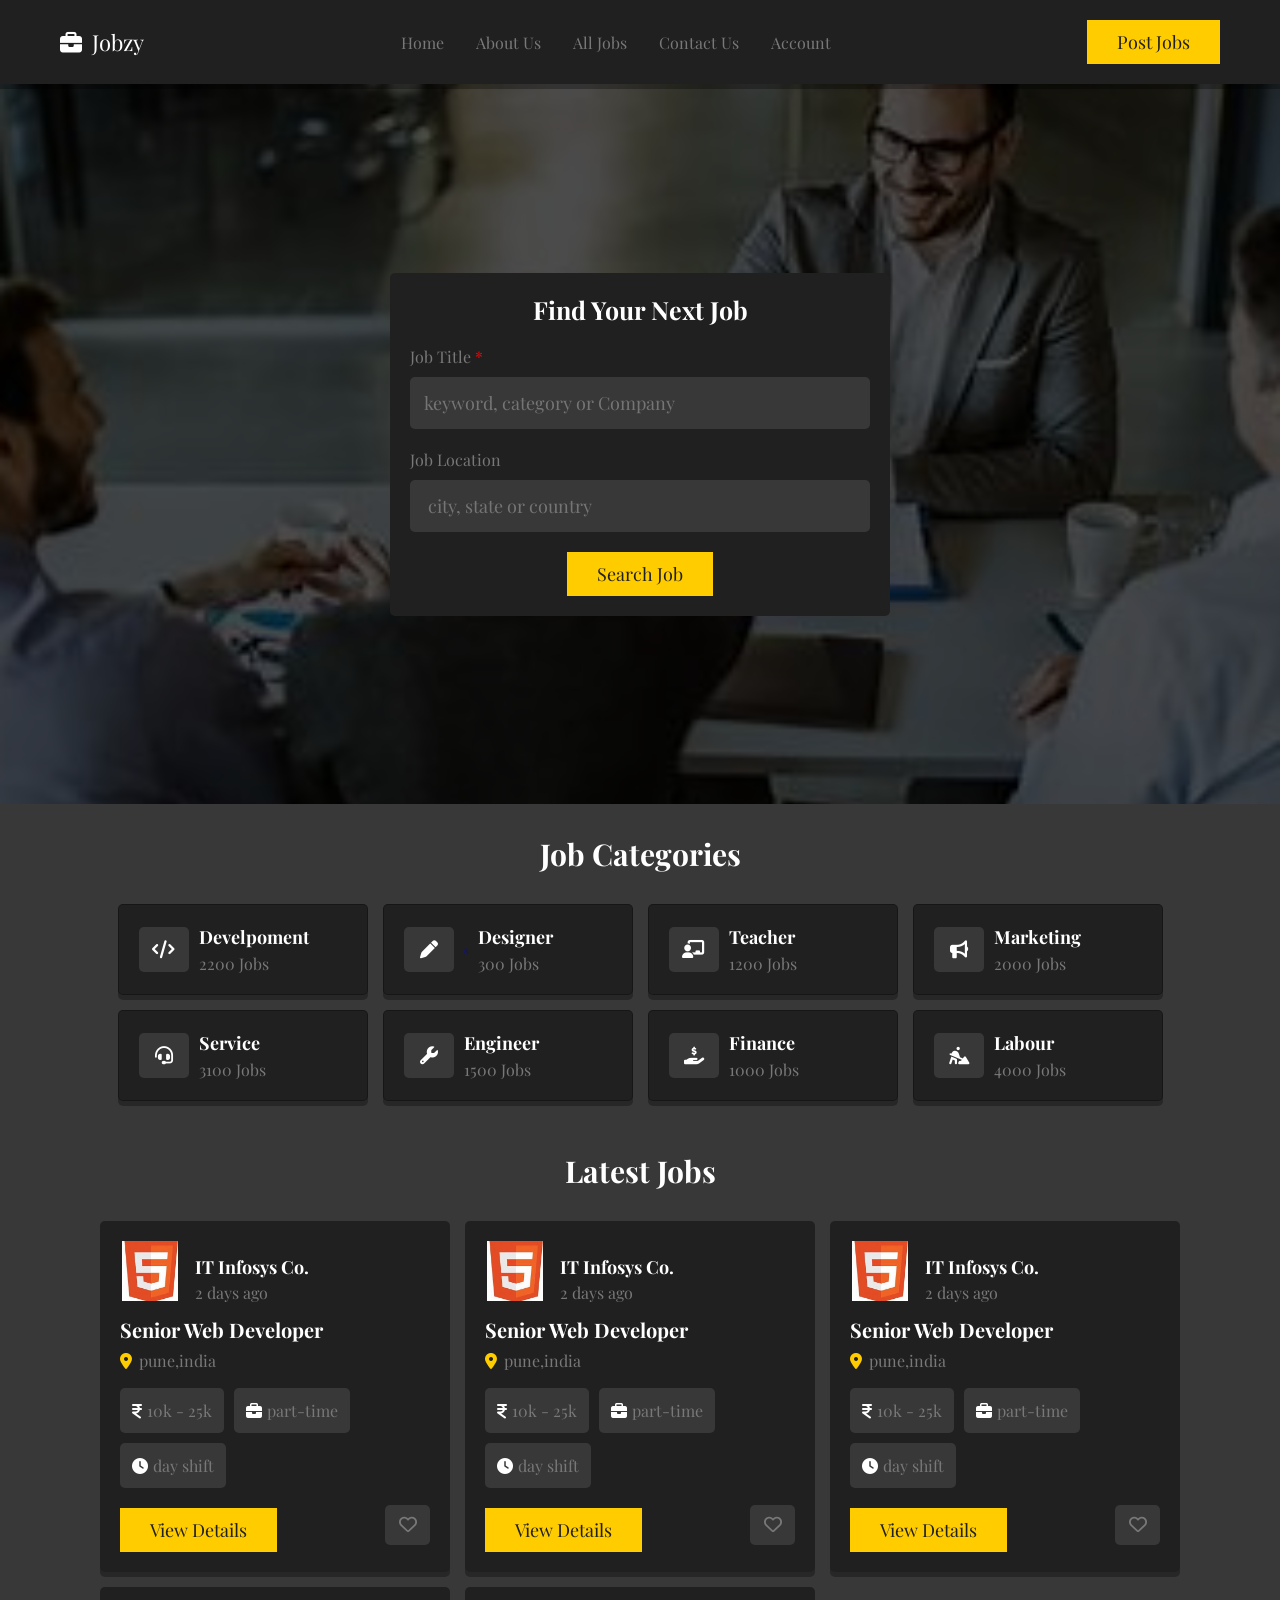
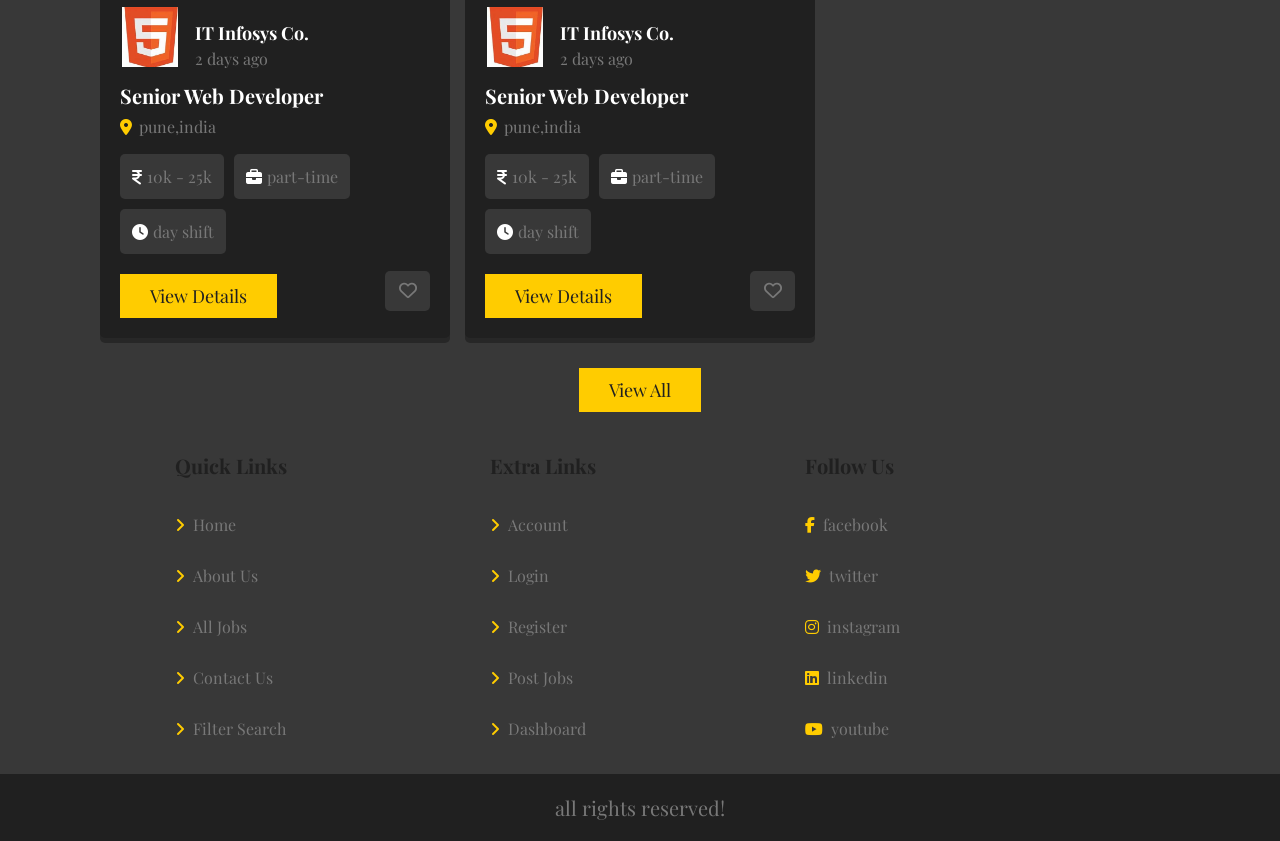
<file: index.html>
<!DOCTYPE html>
<html lang="en">
<head>
  <meta charset="UTF-8">
  <meta name="viewport" content="width=device-width, initial-scale=1.0">
  <title>Home</title>

  <link rel="stylesheet" href="style.css">
</head>
<body>
  <header class="header">
    <section class="flex">
      <div id="menu-btn" class="fas fa-bars-staggered"></div>
      <a href="index.html" class="logo"><i class="fas  fa-briefcase"></i> Jobzy</a>

      <nav class="navbar">
        <a href="index.html">Home</a>
        <a href="about.html">About Us</a>
        <a href="Job.html">All Jobs</a>
        <a href="contact.html">Contact Us</a>
        <a href="login.html">Account</a>

      </nav>

      <a href="post.html" class="btn" style="margin-top: 0;">Post Jobs</a>
    </section>
  </header>

<div class="home-container">
  <section class="home">
    <form action="" method="post">
      <h3>Find Your next Job</h3>
      <p>Job Title <span>*</span></p>
      <input type="text" name="title" placeholder="keyword, category or Company " required maxlength="20" class="input">
      <p>Job Location </p>
      <input type="text" name="loaction" placeholder=" city, state or country" required maxlength="50" class="input">
      <input type="submit" value="search job" name="search" class="btn">

    </form>
  </section>
</div>
<section class="category">
  <h1 class="heading">Job Categories </h1>

  <div class="box-container">
    <a href="#" class="box">
    <i class="fas fa-code"></i>
    <div>
      <h3>Develpoment</h3>
      <span>2200 Jobs</span>
    </div>
  </a>
    <a href="#" class="box">
    <i class="fas fa-pen"></i>s
    <div>
      <h3>designer</h3>
      <span>300 Jobs</span>
    </div>
    </a>
  <a href="#" class="box">
    <i class="fas fa-chalkboard-user"></i>
    <div>
      <h3>Teacher</h3>
      <span>1200 Jobs</span>
    </div>
    </a>
  <a href="#" class="box">
    <i class="fas fa-bullhorn"></i>
    <div>
      <h3>Marketing</h3>
      <span>2000 Jobs</span>
    </div>
    </a>
  <a href="#" class="box">
    <i class="fas fa-headset"></i>
    <div>
      <h3>Service</h3>
      <span>3100 Jobs</span>
    </div>
    </a>
  <a href="#" class="box">
    <i class="fas fa-wrench"></i>
    <div>
      <h3>Engineer</h3>
      <span>1500 Jobs</span>
    </div>
    </a>
  <a href="#" class="box">
    <i class="fas fa-hand-holding-dollar"></i>
    <div>
      <h3>finance</h3>
      <span>1000 Jobs</span>
    </div>
    </a>
    <a href="#" class="box">
    <i class="fas fa-person-digging"></i>
    <div>
      <h3>Labour</h3>
      <span>4000 Jobs</span>
    </div>
  </a>
  </div>

</section>
<section class="jobs-container">
  <h1 class="heading">Latest Jobs </h1>
  <div class="box-container">
    <div class="box">
      <div class="company">
        <img src="ht.jpeg" >
        <div>
          <h3>IT Infosys co.</h3>
          <p>2 days ago</p>
        </div>
      </div>
      <h3 class="job-title">senior web developer</h3>
      <p class="location"><i class="fas fa-map-marker-alt"></i><span>
        pune,india </span></p>
    <div class="tags">
      <p> <i class="fas fa-indian-rupee-sign"></i><span>10k - 25k</span></p>
     <p> <i class="fas fa-briefcase"></i><span>part-time</span></p>
     <p> <i class="fas fa-clock"></i><span>day shift</span></p>

    </div>
  <div class="flex-btn">
    <a href="view.html" class="btn">view details</a>
    <button type="submit" class="far fa-heart" name="save"></button>
  </div> 
    </div>
    <div class="box">
      <div class="company">
        <img src="ht.jpeg" >
        <div>
          <h3>IT Infosys co.</h3>
          <p>2 days ago</p>
        </div>
      </div>
      <h3 class="job-title">senior web developer</h3>
      <p class="location"><i class="fas fa-map-marker-alt"></i><span>
        pune,india
      </span></p>
    <div class="tags">
      <p> <i class="fas fa-indian-rupee-sign"></i><span>10k - 25k</span></p>
     <p> <i class="fas fa-briefcase"></i><span>part-time</span></p>
     <p> <i class="fas fa-clock"></i><span>day shift</span></p>

    </div>
  <div class="flex-btn">
    <a href="view.html" class="btn">view details</a>
    <button type="submit" class="far fa-heart" name="save"></button>
  </div> 
    </div>
    <div class="box">
      <div class="company">
        <img src="ht.jpeg" >
        <div>
          <h3>IT Infosys co.</h3>
          <p>2 days ago</p>
        </div>
      </div>
      <h3 class="job-title">senior web developer</h3>
      <p class="location"><i class="fas fa-map-marker-alt"></i><span>
        pune,india
      </span></p>
    <div class="tags">
      <p> <i class="fas fa-indian-rupee-sign"></i><span>10k - 25k</span></p>
     <p> <i class="fas fa-briefcase"></i><span>part-time</span></p>
     <p> <i class="fas fa-clock"></i><span>day shift</span></p>

    </div>
  <div class="flex-btn">
    <a href="view.html" class="btn">view details</a>
    <button type="submit" class="far fa-heart" name="save"></button>
  </div> 
    </div>
    <div class="box">
      <div class="company">
        <img src="ht.jpeg" >
        <div>
          <h3>IT Infosys co.</h3>
          <p>2 days ago</p>
        </div>
      </div>
      <h3 class="job-title">senior web developer</h3>
      <p class="location"><i class="fas fa-map-marker-alt"></i><span>
        pune,india
      </span></p>
    <div class="tags">
      <p> <i class="fas fa-indian-rupee-sign"></i><span>10k - 25k</span></p>
     <p> <i class="fas fa-briefcase"></i><span>part-time</span></p>
     <p> <i class="fas fa-clock"></i><span>day shift</span></p>

    </div>
  <div class="flex-btn">
    <a href="view.html" class="btn">view details</a>
    <button type="submit" class="far fa-heart" name="save"></button>
  </div> 
    </div>
    <div class="box">
      <div class="company">
        <img src="ht.jpeg" >
        <div>
          <h3>IT Infosys co.</h3>
          <p>2 days ago</p>
        </div>
      </div>
      <h3 class="job-title">senior web developer</h3>
      <p class="location"><i class="fas fa-map-marker-alt"></i><span>
        pune,india
      </span></p>
    <div class="tags">
      <p> <i class="fas fa-indian-rupee-sign"></i><span>10k - 25k</span></p>
     <p> <i class="fas fa-briefcase"></i><span>part-time</span></p>
     <p> <i class="fas fa-clock"></i><span>day shift</span></p>

    </div>
  <div class="flex-btn">
    <a href="view.html" class="btn">view details</a>
    <button type="submit" class="far fa-heart" name="save"></button>
  </div> 
    </div>
  </div>
  <div style="text-align: center;margin-top: 2rem;">
  <a href="Job.html" class="btn">view All</a>
  </div>
</section>


















  <footer class="footer">
    <section class="grid">
      <div class="box">
        <h3>quick links</h3>
        <a href="index.html"><i class="fas fa-angle-right"></i>Home</a>
        <a href="about.html"><i class="fas fa-angle-right"></i>About Us</a>
        <a href="Job.html"><i class="fas fa-angle-right"></i>All Jobs</a>
        <a href="contact.html"><i class="fas fa-angle-right"></i>Contact Us</a>
        <a href="#"><i class="fas fa-angle-right"></i>Filter Search</a>

      </div>
      <div class="box">
        <h3>extra links</h3>
       
        <a href="#"><i class="fas fa-angle-right"></i>Account</a>
        <a href="login.html"><i class="fas fa-angle-right"></i>Login</a>
        <a href="register.html"><i class="fas fa-angle-right"></i>Register</a>
        <a href="#"><i class="fas fa-angle-right"></i>Post Jobs</a>
        <a href="#"><i class="fas fa-angle-right"></i>Dashboard</a>

      </div>
    <div class="box">
      <h3>Follow Us</h3>
      <a href="#"><i class="fab fa-facebook-f"></i>facebook</a>
      <a href="#"><i class="fab fa-twitter "></i>twitter</a>
      <a href="#"><i class="fab fa-instagram "></i>instagram</a>
      <a href="#"><i class="fab fa-linkedin"></i>linkedin</a>
      <a href="#"><i class="fab fa-youtube"></i>youtube</a>
    </div>
    </section>
    <div class="credit">
      all rights reserved!   </div>
  </footer>
  <script src="script.js"></script>
</body>
</html>
</file>
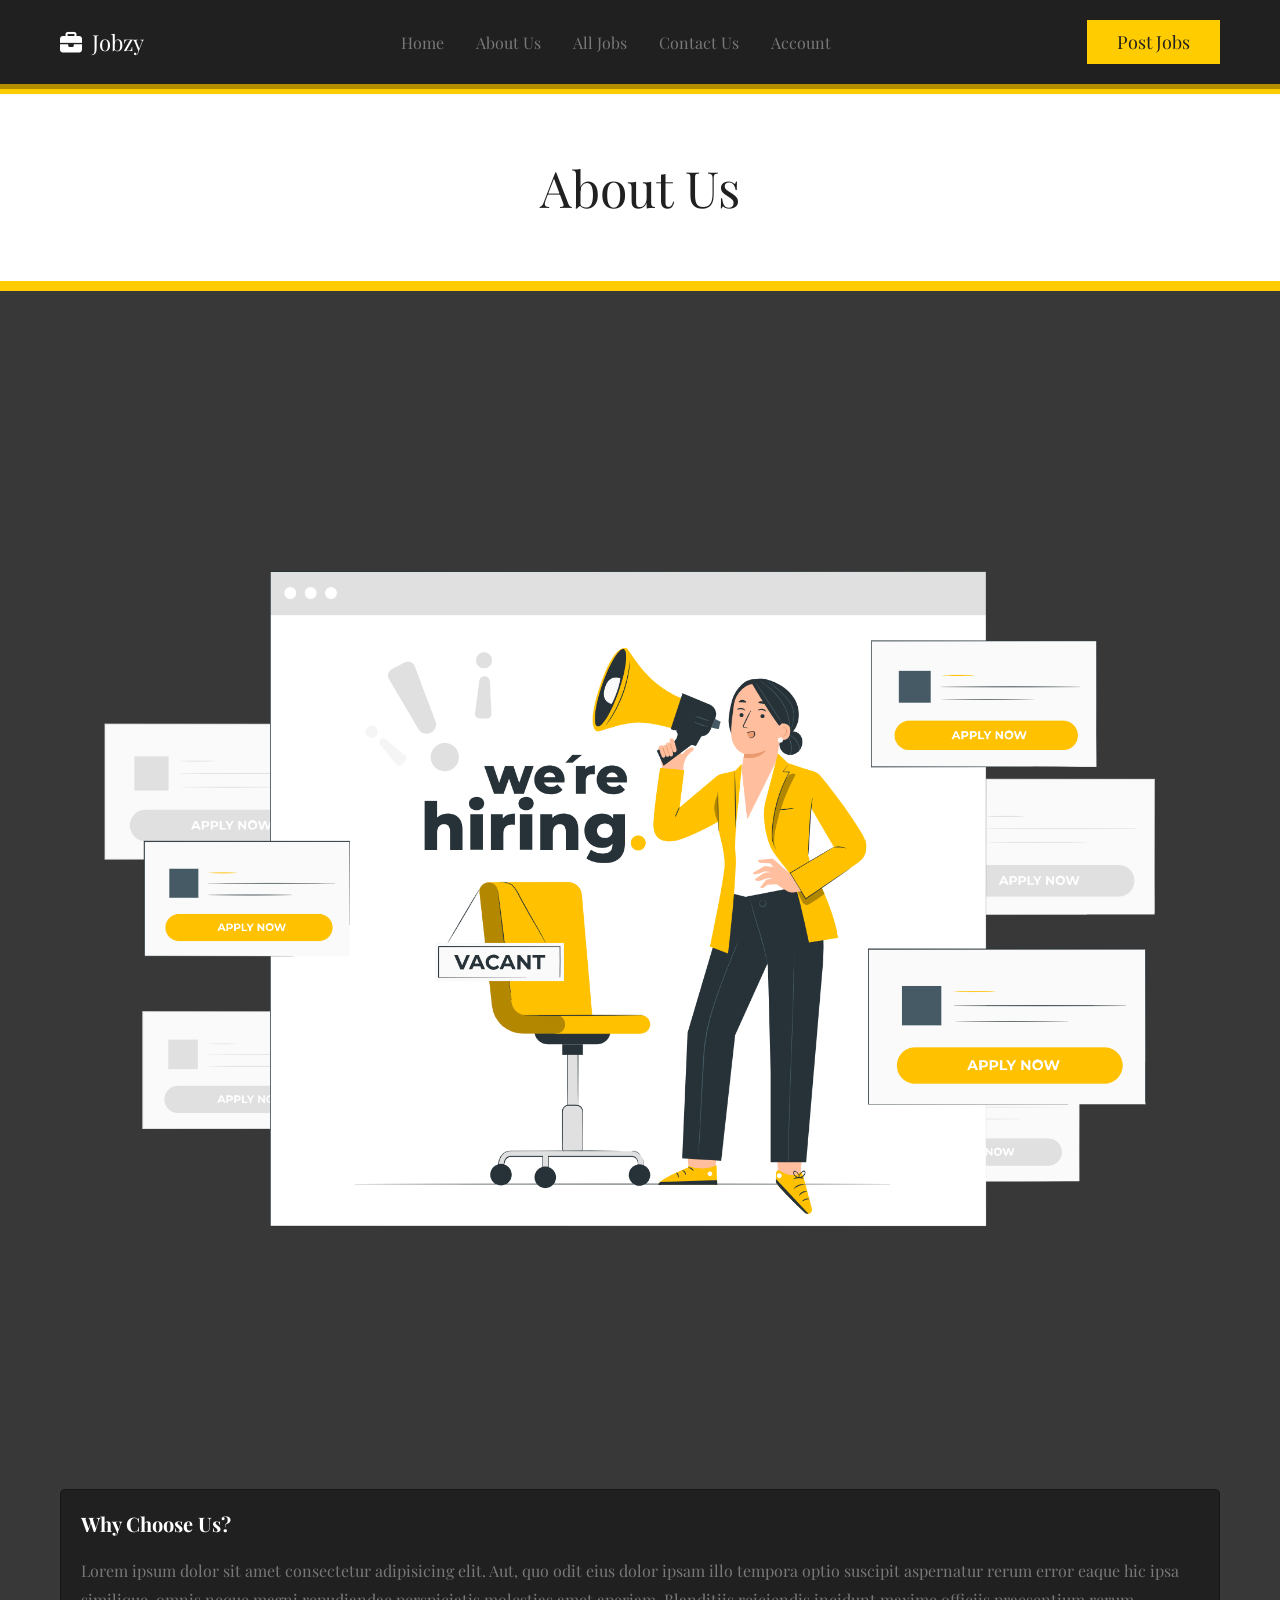
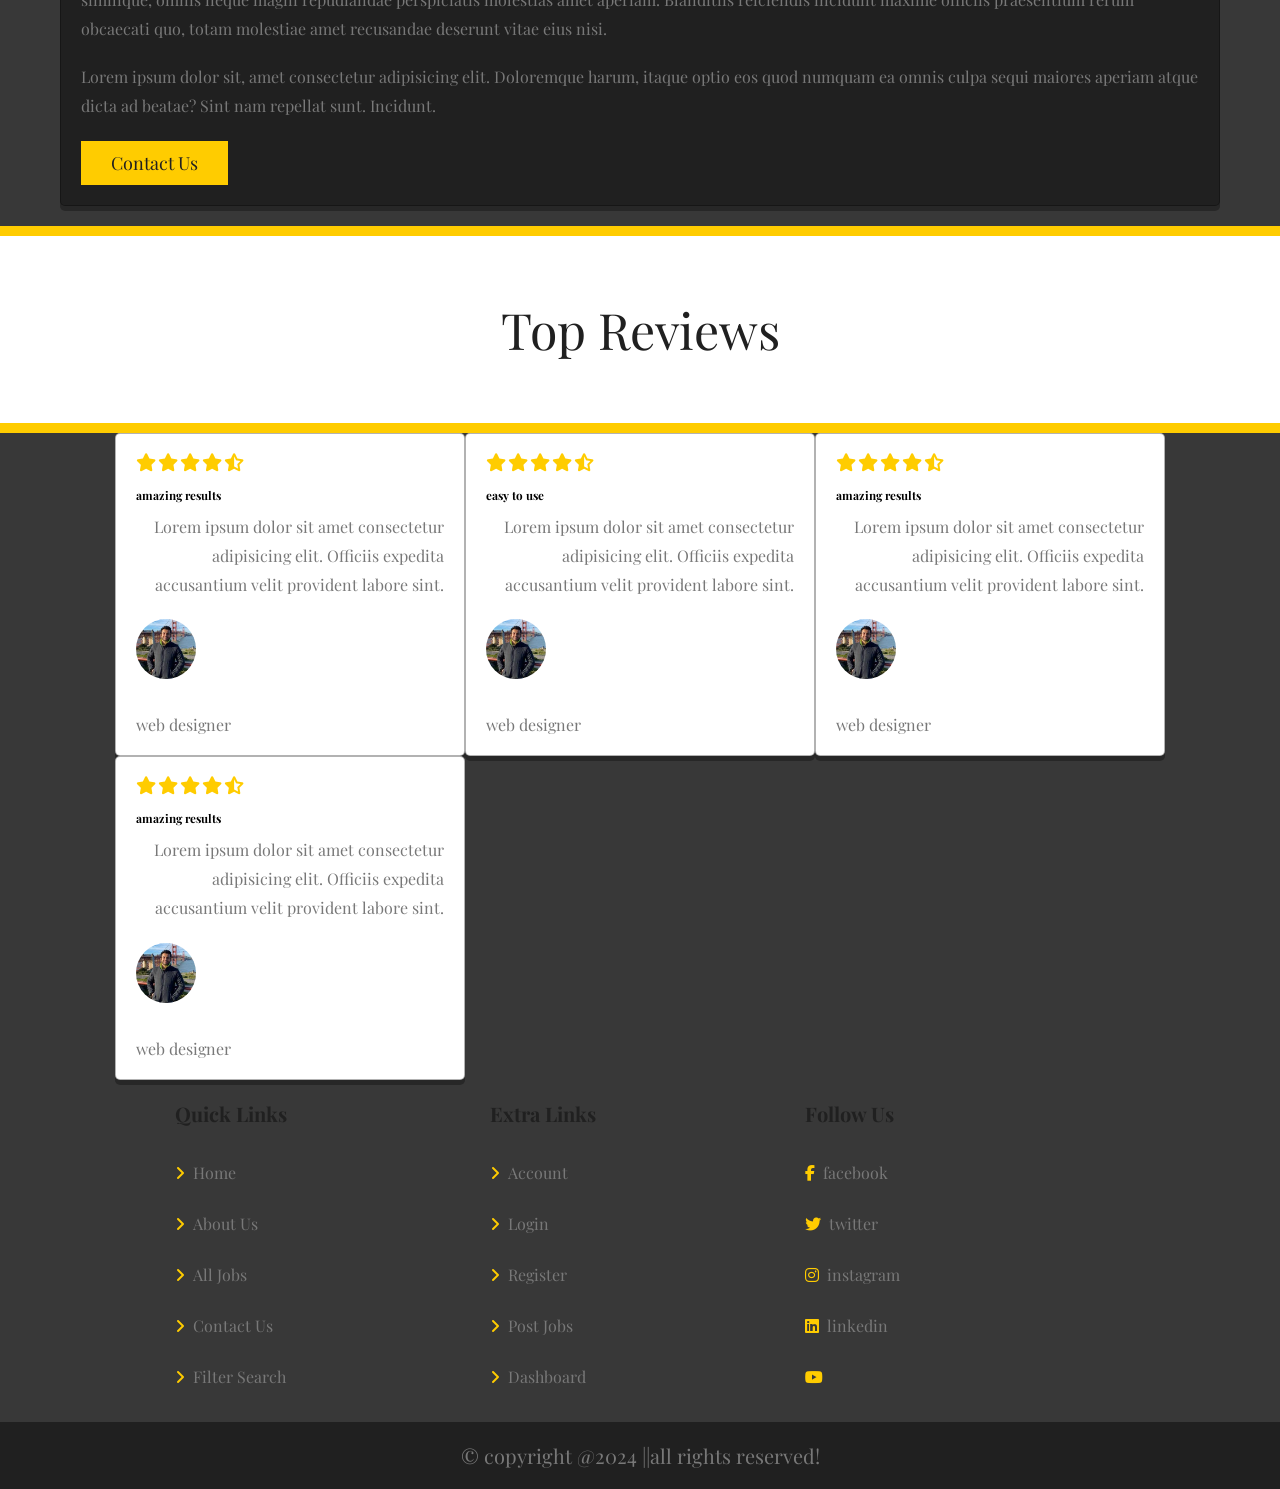
<file: about.html>
<!DOCTYPE html>
<html lang="en">
<head>
  <meta charset="UTF-8">
  <meta name="viewport" content="width=device-width, initial-scale=1.0">
  <title>About Us</title>

  <link rel="stylesheet" href="style.css">
</head>
<body>
  <header class="header">
    <section class="flex">
      <div id="menu-btn" class="fas fa-bars-staggered"></div>
      <a href="index.html" class="logo"><i class="fas  fa-briefcase"></i> Jobzy</a>

      <nav class="navbar">
        <a href="index.html">Home</a>
        <a href="about.html">About Us</a>
        <a href="Job.html">All Jobs</a>
        <a href="contact.html">Contact Us</a>
        <a href="login.html">Account</a>

      </nav>

      <a href="#" class="btn" style="margin-top: 0;">Post Jobs</a>
    </section>
  </header>
<div class="section-title">
  About Us
</div>
<section class="about">
  <img src="Job offers-pana.png" alt="">
  <div class="box">
    <h3>why choose us?</h3>
    <p>Lorem ipsum dolor sit amet consectetur adipisicing elit. Aut, quo odit eius dolor ipsam illo tempora optio suscipit aspernatur rerum error eaque hic ipsa similique, omnis neque magni repudiandae perspiciatis molestias amet aperiam. Blanditiis reiciendis incidunt maxime officiis praesentium rerum obcaecati quo, totam molestiae amet recusandae deserunt vitae eius nisi.</p>
    <p>Lorem ipsum dolor sit, amet consectetur adipisicing elit. Doloremque harum, itaque optio eos quod numquam ea omnis culpa sequi maiores aperiam atque dicta ad beatae? Sint nam repellat sunt. Incidunt.</p>
    <a href="contact.html" class="btn">Contact Us</a>
  </div>
</section>

<div class="section-title">
  Top Reviews
</div>
<secion class="reviews">
  <div class="box-container">
    <div class="box">
      <div class="stars">
        <i class="fas fa-star"></i>
        <i class="fas fa-star"></i>
        <i class="fas fa-star"></i>
        <i class="fas fa-star"></i>
        <i class="fas fa-star-half-alt"></i>
      </div>
      <h3 class="title">amazing results</h3>
      <p>Lorem ipsum dolor sit amet consectetur adipisicing elit. Officiis expedita accusantium velit provident labore sint.</p>
      <div class="user">
        <div>
          <img src="rohan.jpeg">
          <h3>Rohan Verma</h3>
        <span>web designer</span>
        </div>
      </div>
    </div>
    <div class="box">
      <div class="stars">
        <i class="fas fa-star"></i>
        <i class="fas fa-star"></i>
        <i class="fas fa-star"></i>
        <i class="fas fa-star"></i>
        <i class="fas fa-star-half-alt"></i>
      </div>
      <h3 class="title">easy to use</h3>
      <p>Lorem ipsum dolor sit amet consectetur adipisicing elit. Officiis expedita accusantium velit provident labore sint.</p>
      <div class="user">
        <div>
          <img src="rohan.jpeg">
          <h3>Kritika Saini</h3>
        <span>web designer</span>
        </div>
      </div>
    </div>
    <div class="box">
      <div class="stars">
        <i class="fas fa-star"></i>
        <i class="fas fa-star"></i>
        <i class="fas fa-star"></i>
        <i class="fas fa-star"></i>
        <i class="fas fa-star-half-alt"></i>
      </div>
      <h3 class="title">amazing results</h3>
      <p>Lorem ipsum dolor sit amet consectetur adipisicing elit. Officiis expedita accusantium velit provident labore sint.</p>
      <div class="user">
        <div>
          <img src="rohan.jpeg">
          <h3>Rohan Verma</h3>
        <span>web designer</span>
        </div>
      </div>
    </div>
    <div class="box">
      <div class="stars">
        <i class="fas fa-star"></i>
        <i class="fas fa-star"></i>
        <i class="fas fa-star"></i>
        <i class="fas fa-star"></i>
        <i class="fas fa-star-half-alt"></i>
      </div>
      <h3 class="title">amazing results</h3>
      <p>Lorem ipsum dolor sit amet consectetur adipisicing elit. Officiis expedita accusantium velit provident labore sint.</p>
      <div class="user">
        <div>
          <img src="rohan.jpeg">
          <h3>Rohan Verma</h3>
        <span>web designer</span>
        </div>
      </div>
    </div>
  </div>

</secion>















  <footer class="footer">
    <section class="grid">
      <div class="box">
        <h3>quick links</h3>
        <a href="index.html"><i class="fas fa-angle-right"></i>Home</a>
        <a href="about.html"><i class="fas fa-angle-right"></i>About Us</a>
        <a href="Job.html"><i class="fas fa-angle-right"></i>All Jobs</a>
        <a href="contact.html"><i class="fas fa-angle-right"></i>Contact Us</a>
        <a href="#"><i class="fas fa-angle-right"></i>Filter Search</a>

      </div>
      <div class="box">
        <h3>extra links</h3>
       
        <a href="#"><i class="fas fa-angle-right"></i>Account</a>
        <a href="login.html"><i class="fas fa-angle-right"></i>Login</a>
        <a href="register.html"><i class="fas fa-angle-right"></i>Register</a>
        <a href="#"><i class="fas fa-angle-right"></i>Post Jobs</a>
        <a href="#"><i class="fas fa-angle-right"></i>Dashboard</a>

      </div>
    <div class="box">
      <h3>Follow Us</h3>
      <a href="#"><i class="fab fa-facebook-f"></i>facebook</a>
      <a href="#"><i class="fab fa-twitter "></i>twitter</a>
      <a href="#"><i class="fab fa-instagram "></i>instagram</a>
      <a href="#"><i class="fab fa-linkedin"></i>linkedin</a>
      <a href="#"><i class="fab fa-youtube"></i></a>
    </div>
    </section>
    <div class="credit">
      &copy; copyright @2024 ||all rights reserved!   </div>
  </footer>
  <script src="script.js"></script>
</body>
</html>
</file>
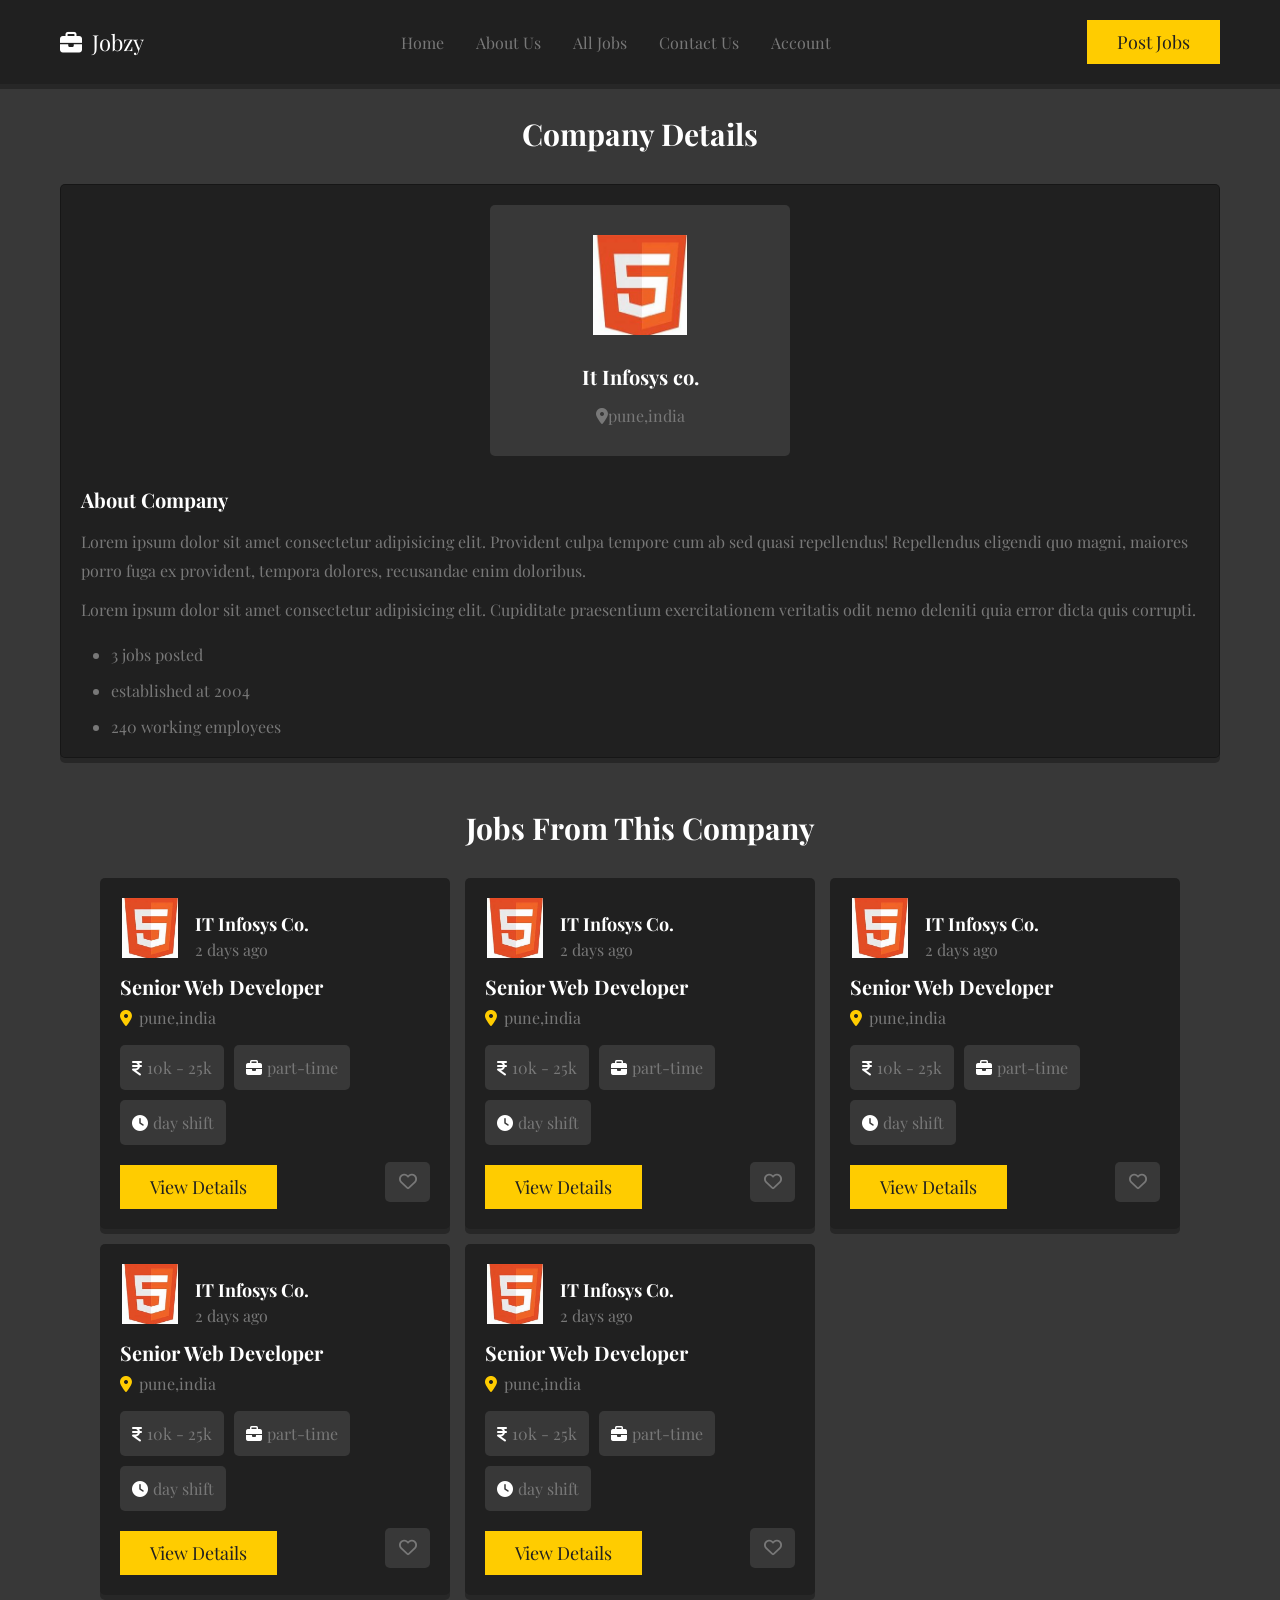
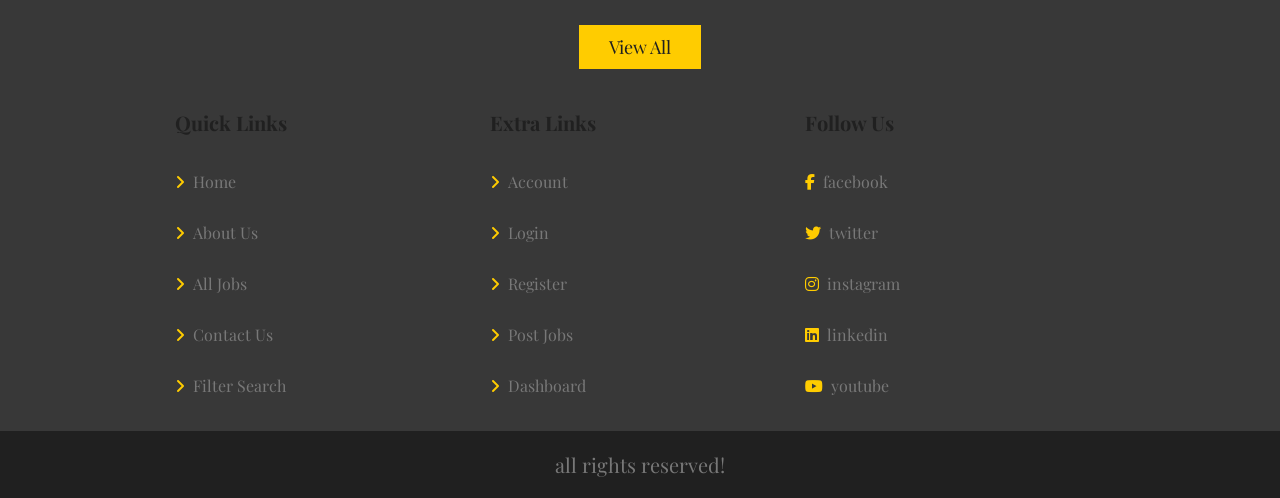
<file: company.html>
<!DOCTYPE html>
<html lang="en">
<head>
  <meta charset="UTF-8">
  <meta name="viewport" content="width=device-width, initial-scale=1.0">
  <title>View Company</title>

  <link rel="stylesheet" href="style.css">
</head>
<body>
  <header class="header">
    <section class="flex">
      <div id="menu-btn" class="fas fa-bars-staggered"></div>
      <a href="index.html" class="logo"><i class="fas  fa-briefcase"></i> Jobzy</a>

      <nav class="navbar">
        <a href="index.html">Home</a>
        <a href="about.html">About Us</a>
        <a href="Job.html">All Jobs</a>
        <a href="contact.html">Contact Us</a>
        <a href="login.html">Account</a>

      </nav>

      <a href="post.html" class="btn" style="margin-top: 0;">Post Jobs</a>
    </section>
  </header>


<section class="view-company">
  <h1 class="heading">company details</h1>
  <div class="details">
    <div class="info">
      <img src="ht.jpeg" alt="">
      <h3>It Infosys co.</h3>
      <p><i class="fas fa-map-marker-alt"></i>pune,india</p>
    </div>
    <div class="description">
      <h3>about company</h3>
      <p>Lorem ipsum dolor sit amet consectetur adipisicing elit. Provident culpa tempore cum ab sed quasi repellendus! Repellendus eligendi quo magni, maiores porro fuga ex provident, tempora dolores, recusandae enim doloribus.</p>
      <p>Lorem ipsum dolor sit amet consectetur adipisicing elit. Cupiditate praesentium exercitationem veritatis odit nemo deleniti quia error dicta quis corrupti.</p>
    </div>
    <ul>
      <li>3 jobs posted</li>
      <li>established at 2004</li>
      <li>240 working employees</li>
    </ul>
  </div>
</section>
<section class="jobs-container">
  <h1 class="heading">jobs from this company </h1>
  <div class="box-container">
    <div class="box">
      <div class="company">
        <img src="ht.jpeg" >
        <div>
          <h3>IT Infosys co.</h3>
          <p>2 days ago</p>
        </div>
      </div>
      <h3 class="job-title">senior web developer</h3>
      <p class="location"><i class="fas fa-map-marker-alt"></i><span>
        pune,india </span></p>
    <div class="tags">
      <p> <i class="fas fa-indian-rupee-sign"></i><span>10k - 25k</span></p>
     <p> <i class="fas fa-briefcase"></i><span>part-time</span></p>
     <p> <i class="fas fa-clock"></i><span>day shift</span></p>

    </div>
  <div class="flex-btn">
    <a href="view.html" class="btn">view details</a>
    <button type="submit" class="far fa-heart" name="save"></button>
  </div> 
    </div>
    <div class="box">
      <div class="company">
        <img src="ht.jpeg" >
        <div>
          <h3>IT Infosys co.</h3>
          <p>2 days ago</p>
        </div>
      </div>
      <h3 class="job-title">senior web developer</h3>
      <p class="location"><i class="fas fa-map-marker-alt"></i><span>
        pune,india
      </span></p>
    <div class="tags">
      <p> <i class="fas fa-indian-rupee-sign"></i><span>10k - 25k</span></p>
     <p> <i class="fas fa-briefcase"></i><span>part-time</span></p>
     <p> <i class="fas fa-clock"></i><span>day shift</span></p>

    </div>
  <div class="flex-btn">
    <a href="view.html" class="btn">view details</a>
    <button type="submit" class="far fa-heart" name="save"></button>
  </div> 
    </div>
    <div class="box">
      <div class="company">
        <img src="ht.jpeg" >
        <div>
          <h3>IT Infosys co.</h3>
          <p>2 days ago</p>
        </div>
      </div>
      <h3 class="job-title">senior web developer</h3>
      <p class="location"><i class="fas fa-map-marker-alt"></i><span>
        pune,india
      </span></p>
    <div class="tags">
      <p> <i class="fas fa-indian-rupee-sign"></i><span>10k - 25k</span></p>
     <p> <i class="fas fa-briefcase"></i><span>part-time</span></p>
     <p> <i class="fas fa-clock"></i><span>day shift</span></p>

    </div>
  <div class="flex-btn">
    <a href="view.html" class="btn">view details</a>
    <button type="submit" class="far fa-heart" name="save"></button>
  </div> 
    </div>
    <div class="box">
      <div class="company">
        <img src="ht.jpeg" >
        <div>
          <h3>IT Infosys co.</h3>
          <p>2 days ago</p>
        </div>
      </div>
      <h3 class="job-title">senior web developer</h3>
      <p class="location"><i class="fas fa-map-marker-alt"></i><span>
        pune,india
      </span></p>
    <div class="tags">
      <p> <i class="fas fa-indian-rupee-sign"></i><span>10k - 25k</span></p>
     <p> <i class="fas fa-briefcase"></i><span>part-time</span></p>
     <p> <i class="fas fa-clock"></i><span>day shift</span></p>

    </div>
  <div class="flex-btn">
    <a href="view.html" class="btn">view details</a>
    <button type="submit" class="far fa-heart" name="save"></button>
  </div> 
    </div>
    <div class="box">
      <div class="company">
        <img src="ht.jpeg" >
        <div>
          <h3>IT Infosys co.</h3>
          <p>2 days ago</p>
        </div>
      </div>
      <h3 class="job-title">senior web developer</h3>
      <p class="location"><i class="fas fa-map-marker-alt"></i><span>
        pune,india
      </span></p>
    <div class="tags">
      <p> <i class="fas fa-indian-rupee-sign"></i><span>10k - 25k</span></p>
     <p> <i class="fas fa-briefcase"></i><span>part-time</span></p>
     <p> <i class="fas fa-clock"></i><span>day shift</span></p>

    </div>
  <div class="flex-btn">
    <a href="view.html" class="btn">view details</a>
    <button type="submit" class="far fa-heart" name="save"></button>
  </div> 
    </div>
  </div>
  <div style="text-align: center;margin-top: 2rem;">
  <a href="Job.html" class="btn">view All</a>
  </div>
</section>


















  <footer class="footer">
    <section class="grid">
      <div class="box">
        <h3>quick links</h3>
        <a href="index.html"><i class="fas fa-angle-right"></i>Home</a>
        <a href="about.html"><i class="fas fa-angle-right"></i>About Us</a>
        <a href="Job.html"><i class="fas fa-angle-right"></i>All Jobs</a>
        <a href="contact.html"><i class="fas fa-angle-right"></i>Contact Us</a>
        <a href="#"><i class="fas fa-angle-right"></i>Filter Search</a>

      </div>
      <div class="box">
        <h3>extra links</h3>
       
        <a href="#"><i class="fas fa-angle-right"></i>Account</a>
        <a href="login.html"><i class="fas fa-angle-right"></i>Login</a>
        <a href="register.html"><i class="fas fa-angle-right"></i>Register</a>
        <a href="#"><i class="fas fa-angle-right"></i>Post Jobs</a>
        <a href="#"><i class="fas fa-angle-right"></i>Dashboard</a>

      </div>
    <div class="box">
      <h3>Follow Us</h3>
      <a href="#"><i class="fab fa-facebook-f"></i>facebook</a>
      <a href="#"><i class="fab fa-twitter "></i>twitter</a>
      <a href="#"><i class="fab fa-instagram "></i>instagram</a>
      <a href="#"><i class="fab fa-linkedin"></i>linkedin</a>
      <a href="#"><i class="fab fa-youtube"></i>youtube</a>
    </div>
    </section>
    <div class="credit">
      all rights reserved!   </div>
  </footer>
  <script src="script.js"></script>
</body>
</html>
</file>
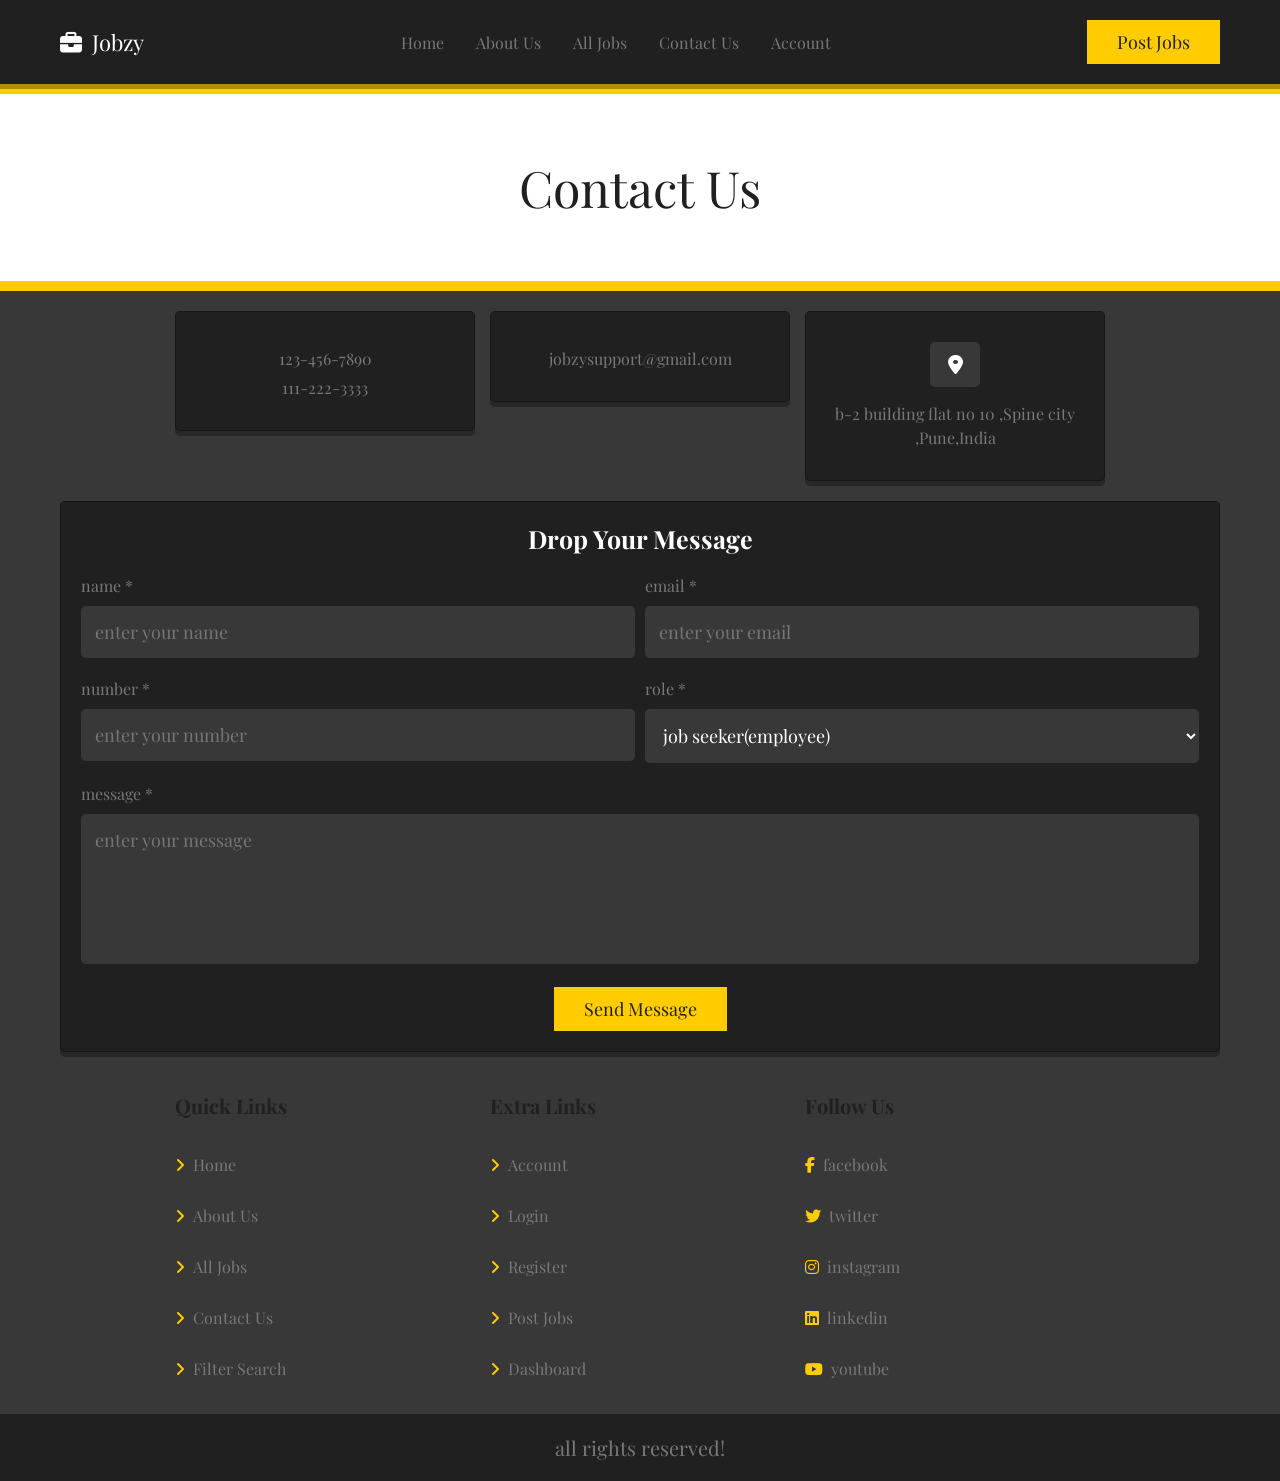
<file: contact.html>
<!DOCTYPE html>
<html lang="en">
<head>
  <meta charset="UTF-8">
  <meta name="viewport" content="width=device-width, initial-scale=1.0">
  <title>Contact us</title>

  <link rel="stylesheet" href="style.css">
</head>
<body>
  <header class="header">
    <section class="flex">
      <div id="menu-btn" class="fas fa-bars-staggered"></div>
      <a href="index.html" class="logo"><i class="fas  fa-briefcase"></i> Jobzy</a>

      <nav class="navbar">
        <a href="index.html">Home</a>
        <a href="about.html">About Us</a>
        <a href="Job.html">All Jobs</a>
        <a href="contact.html">Contact Us</a>
        <a href="login.html">Account</a>

      </nav>

      <a href="post.html" class="btn" style="margin-top: 0;">Post Jobs</a>
    </section>
  </header>
  <div class="section-title">
    Contact Us
  </div>
<section class="contact">
<div class="box-container">
  <div class="box">
    <i class="fas-fa-phone"> </i>
    <a href="tel:1234567890">123-456-7890</a>
    <a href="tel:1112223333">111-222-3333</a>

  </div>
  <div class="box">
    <i class="fas-fa-envelope"> </i>
 
    <a href="tel:mailto:jobzysupport@gmail.com">jobzysupport@gmail.com</a>

  </div>
  <div class="box">
    <i class="fas fa-map-marker-alt"></i>
    <a href="#">b-2 building flat no 10 ,Spine city ,Pune,India</a>
  </div>

</div>
<form action="" method="post">
  <h3>drop your message</h3>
  <div class="flex">
    <div class="box">
      <p>name <span>*</span></p>
      <input type="text" name="name" required maxlength="20" placeholder="enter your name" class="input">
    </div>
    <div class="box">
      <p>email <span>*</span></p>
      <input type="text" name="email" required maxlength="50" placeholder="enter your email" class="input">
    </div>
    <div class="box">
      <p>number <span>*</span></p>
      <input type="text" name="number" required min="0" required max="9999999999" required maxlength="20" placeholder="enter your number" class="input">
    </div>
    <div class="box">
      <p>role <span>*</span></p>
      <select name="role" required  class="input">
        <option value="employee">job seeker(employee)</option>
        <option value="employeer">job provider(employeer)</option>

      </select>
    </div>
  </div>
  <p>message <span>*</span></p>

  <textarea name="message" class="input" required maxlength="1000" placeholder="enter your message " cols="30" rows="10"></textarea>
  <input type="submit" value="send message" name="send" class="btn">
</form>
</section>



















  <footer class="footer">
    <section class="grid">
      <div class="box">
        <h3>quick links</h3>
        <a href="index.html"><i class="fas fa-angle-right"></i>Home</a>
        <a href="about.html"><i class="fas fa-angle-right"></i>About Us</a>
        <a href="Job.html"><i class="fas fa-angle-right"></i>All Jobs</a>
        <a href="contact.html"><i class="fas fa-angle-right"></i>Contact Us</a>
        <a href="#"><i class="fas fa-angle-right"></i>Filter Search</a>

      </div>
      <div class="box">
        <h3>extra links</h3>
       
        <a href="#"><i class="fas fa-angle-right"></i>Account</a>
        <a href="login.html"><i class="fas fa-angle-right"></i>Login</a>
        <a href="register.html"><i class="fas fa-angle-right"></i>Register</a>
        <a href="#"><i class="fas fa-angle-right"></i>Post Jobs</a>
        <a href="#"><i class="fas fa-angle-right"></i>Dashboard</a>

      </div>
    <div class="box">
      <h3>Follow Us</h3>
      <a href="#"><i class="fab fa-facebook-f"></i>facebook</a>
      <a href="#"><i class="fab fa-twitter "></i>twitter</a>
      <a href="#"><i class="fab fa-instagram "></i>instagram</a>
      <a href="#"><i class="fab fa-linkedin"></i>linkedin</a>
      <a href="#"><i class="fab fa-youtube"></i>youtube</a>
    </div>
    </section>
    <div class="credit">
      all rights reserved!   </div>
  </footer>
  <script src="script.js"></script>
</body>
</html>
</file>
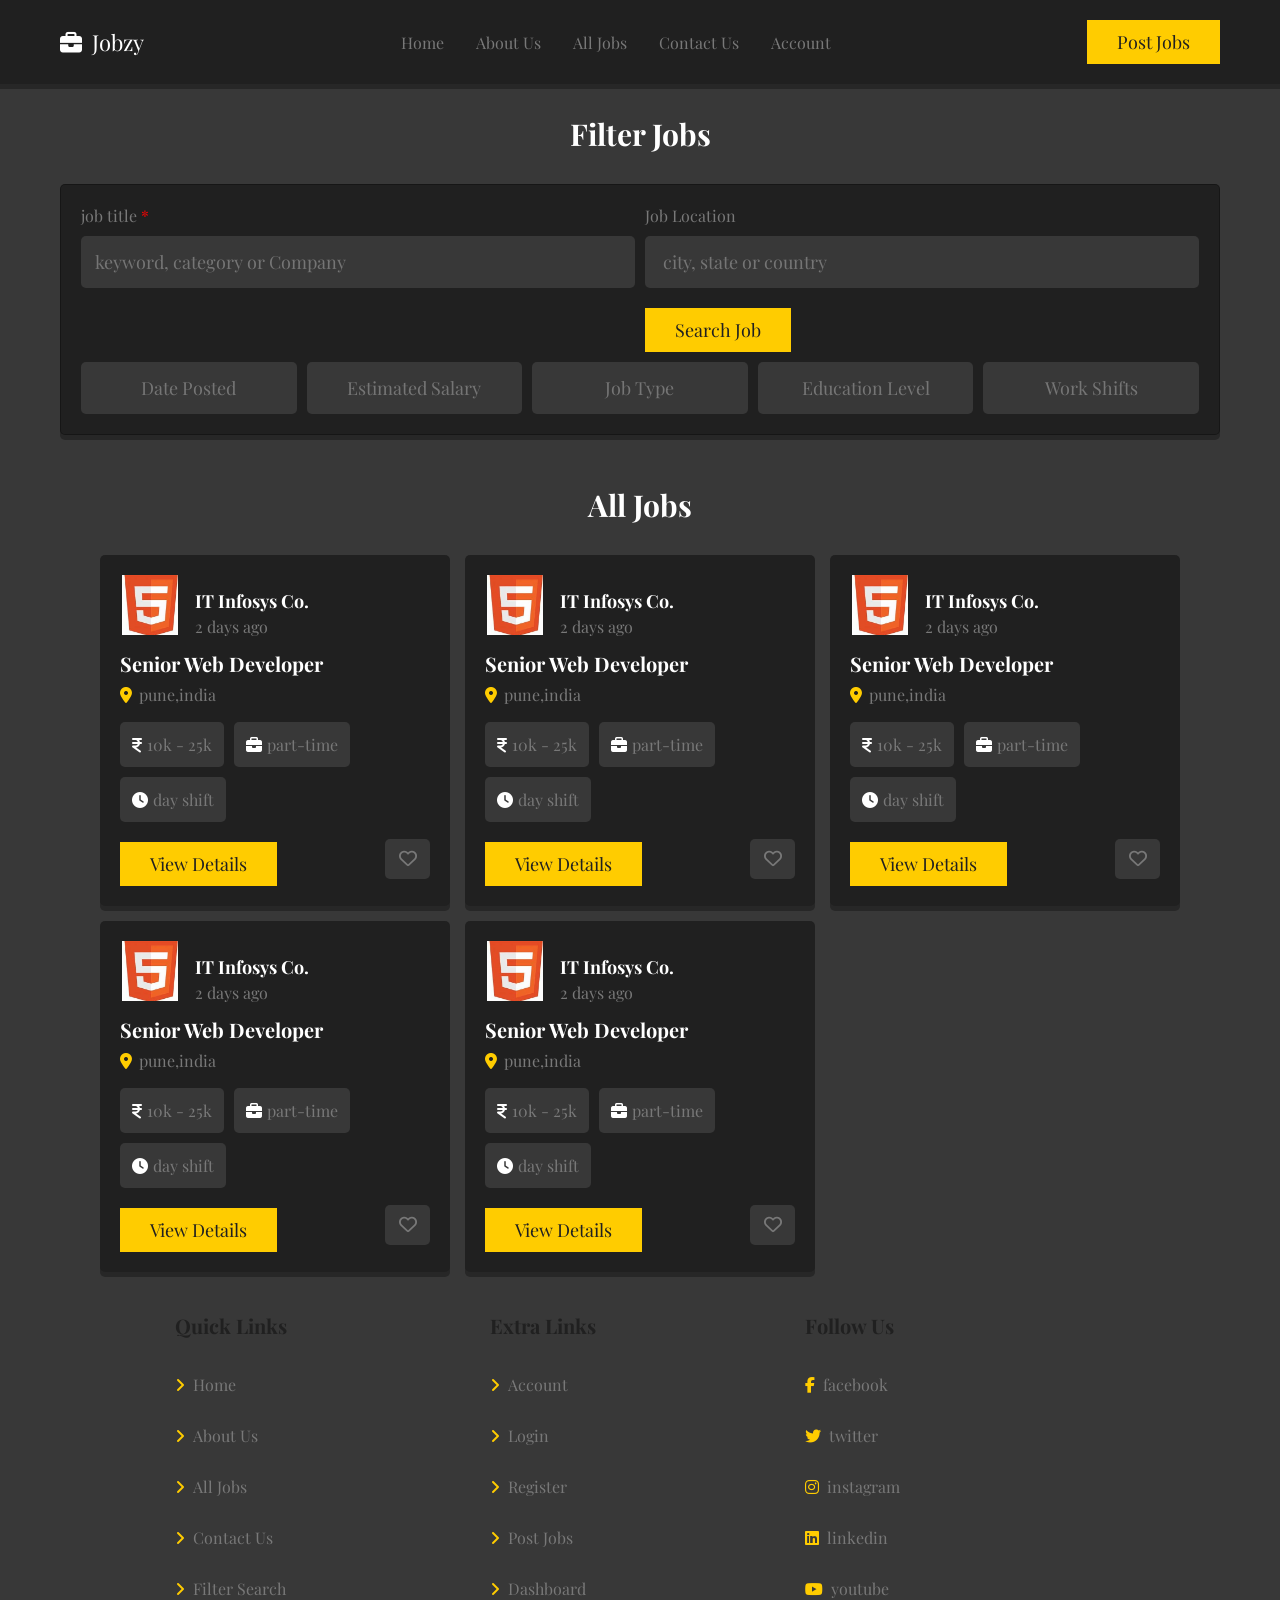
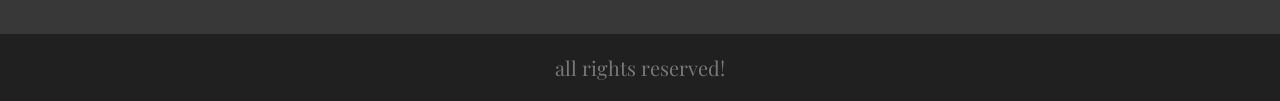
<file: Job.html>
<!DOCTYPE html>
<html lang="en">
<head>
  <meta charset="UTF-8">
  <meta name="viewport" content="width=device-width, initial-scale=1.0">
  <title>All Jobs</title>

  <link rel="stylesheet" href="style.css">
</head>
<body>
  <header class="header">
    <section class="flex">
      <div id="menu-btn" class="fas fa-bars-staggered"></div>
      <a href="index.html" class="logo"><i class="fas  fa-briefcase"></i> Jobzy</a>

      <nav class="navbar">
        <a href="index.html">Home</a>
        <a href="about.html">About Us</a>
        <a href="Job.html">All Jobs</a>
        <a href="contact.html">Contact Us</a>
        <a href="login.html">Account</a>

      </nav>

      <a href="post.html" class="btn" style="margin-top: 0;">Post Jobs</a>
    </section>
  </header>
<section class="job-filter">
  <h1 class="heading">Filter jobs</h1>
  <form action="" method="post">
    <div class="flex">
      <div class="box">
        <p>job title <span>*</span></p>
        <input type="text" name="title" placeholder="keyword, category or Company " required maxlength="20" class="input">
      </div>
      <div class="box">

        <p>Job Location </p>
        <input type="text" name="loaction" placeholder=" city, state or country" required maxlength="50" class="input">
        <input type="submit" value="search job" name="search" class="btn">
      </div>
    </div>
    <div class="dropdown-container">
      <div class="dropdown">
        <input type="text" readonly placeholder="date posted" name="date" maxlength="20" class="output">
        <div class="lists">
          <p class="items">today</p>
          <p class="items">3 days ago</p> 
          <p class="items">7 days ago</p>
          <p class="items">10 days ago</p>
          <p class="items">15 days ago</p>
          <p class="items">30 days ago</p>

        </div>
      </div>
      <div class="dropdown">
        <input type="text" readonly placeholder="estimated salary" name="date" maxlength="20" class="output">
        <div class="lists">
          <p class="items">1k or less</p>
          <p class="items">1k-5k</p> 
          <p class="items">5k-10k</p>
          <p class="items">10k-20k</p>
          <p class="items">20k-30k</p>
          <p class="items">30k-40k</p>
          <p class="items">40k-50k</p>
          <p class="items">50k-1lakh</p>
          <p class="items">1lakh-5lakh</p>
          <p class="items">5lakh-10lakh</p>
          <p class="items">10lakh-20lakh</p>
          <p class="items">20lakh-50lakh</p>
          <p class="items">50lakh-1crore</p>
          <p class="items">1crore-10crore</p>
          <p class="items">10crore or more</p>
        </div>
      </div>
      <div class="dropdown">
        <input type="text" readonly placeholder="job type" name="date" maxlength="20" class="output">
        <div class="lists">
          <p class="items">fulltime</p>
          <p class="items">part-time</p> 
          <p class="items">internship</p>
          <p class="items">contract</p>
          <p class="items">temporary</p>
          <p class="items">fresher</p>

        </div>
      </div>
      <div class="dropdown">
        <input type="text" readonly placeholder="education level" name="date" maxlength="20" class="output">
        <div class="lists">
          <p class="items">10th pass</p>
          <p class="items">12th pass</p> 
          <p class="items">Bachelor's degree</p>
          <p class="items">Master's Degree</p>
          <p class="items">Diploma</p>
          

        </div>
      </div>
      <div class="dropdown">
        <input type="text" readonly placeholder="work shifts" name="date" maxlength="20" class="output">
        <div class="lists">
          <p class="items">day shift</p>
          <p class="items">night shift</p> 
          <p class="items">fixed shift</p>
          <p class="items">flexible shift</p>
        

        </div>
      </div>
    </div>
  </form>
</section>

  <section class="jobs-container">
    <h1 class="heading">All Jobs </h1>
    <div class="box-container">
      <div class="box">
        <div class="company">
          <img src="ht.jpeg" >
          <div>
            <h3>IT Infosys co.</h3>
            <p>2 days ago</p>
          </div>
        </div>
        <h3 class="job-title">senior web developer</h3>
        <p class="location"><i class="fas fa-map-marker-alt"></i><span>
          pune,india </span></p>
      <div class="tags">
        <p> <i class="fas fa-indian-rupee-sign"></i><span>10k - 25k</span></p>
       <p> <i class="fas fa-briefcase"></i><span>part-time</span></p>
       <p> <i class="fas fa-clock"></i><span>day shift</span></p>
  
      </div>
    <div class="flex-btn">
      <a href="view.html" class="btn">view details</a>
      <button type="submit" class="far fa-heart" name="save"></button>
    </div> 
      </div>
      <div class="box">
        <div class="company">
          <img src="ht.jpeg" >
          <div>
            <h3>IT Infosys co.</h3>
            <p>2 days ago</p>
          </div>
        </div>
        <h3 class="job-title">senior web developer</h3>
        <p class="location"><i class="fas fa-map-marker-alt"></i><span>
          pune,india
        </span></p>
      <div class="tags">
        <p> <i class="fas fa-indian-rupee-sign"></i><span>10k - 25k</span></p>
       <p> <i class="fas fa-briefcase"></i><span>part-time</span></p>
       <p> <i class="fas fa-clock"></i><span>day shift</span></p>
  
      </div>
    <div class="flex-btn">
      <a href="view.html" class="btn">view details</a>
      <button type="submit" class="far fa-heart" name="save"></button>
    </div> 
      </div>
      <div class="box">
        <div class="company">
          <img src="ht.jpeg" >
          <div>
            <h3>IT Infosys co.</h3>
            <p>2 days ago</p>
          </div>
        </div>
        <h3 class="job-title">senior web developer</h3>
        <p class="location"><i class="fas fa-map-marker-alt"></i><span>
          pune,india
        </span></p>
      <div class="tags">
        <p> <i class="fas fa-indian-rupee-sign"></i><span>10k - 25k</span></p>
       <p> <i class="fas fa-briefcase"></i><span>part-time</span></p>
       <p> <i class="fas fa-clock"></i><span>day shift</span></p>
  
      </div>
    <div class="flex-btn">
      <a href="view.html" class="btn">view details</a>
      <button type="submit" class="far fa-heart" name="save"></button>
    </div> 
      </div>
      <div class="box">
        <div class="company">
          <img src="ht.jpeg" >
          <div>
            <h3>IT Infosys co.</h3>
            <p>2 days ago</p>
          </div>
        </div>
        <h3 class="job-title">senior web developer</h3>
        <p class="location"><i class="fas fa-map-marker-alt"></i><span>
          pune,india
        </span></p>
      <div class="tags">
        <p> <i class="fas fa-indian-rupee-sign"></i><span>10k - 25k</span></p>
       <p> <i class="fas fa-briefcase"></i><span>part-time</span></p>
       <p> <i class="fas fa-clock"></i><span>day shift</span></p>
  
      </div>
    <div class="flex-btn">
      <a href="view.html" class="btn">view details</a>
      <button type="submit" class="far fa-heart" name="save"></button>
    </div> 
      </div>
      <div class="box">
        <div class="company">
          <img src="ht.jpeg" >
          <div>
            <h3>IT Infosys co.</h3>
            <p>2 days ago</p>
          </div>
        </div>
        <h3 class="job-title">senior web developer</h3>
        <p class="location"><i class="fas fa-map-marker-alt"></i><span>
          pune,india
        </span></p>
      <div class="tags">
        <p> <i class="fas fa-indian-rupee-sign"></i><span>10k - 25k</span></p>
       <p> <i class="fas fa-briefcase"></i><span>part-time</span></p>
       <p> <i class="fas fa-clock"></i><span>day shift</span></p>
  
      </div>
    <div class="flex-btn">
      <a href="view.html" class="btn">view details</a>
      <button type="submit" class="far fa-heart" name="save"></button>
    </div> 
      </div>
    </div>
    
  </section>


















  <footer class="footer">
    <section class="grid">
      <div class="box">
        <h3>quick links</h3>
        <a href="index.html"><i class="fas fa-angle-right"></i>Home</a>
        <a href="about.html"><i class="fas fa-angle-right"></i>About Us</a>
        <a href="Job.html"><i class="fas fa-angle-right"></i>All Jobs</a>
        <a href="contact.html"><i class="fas fa-angle-right"></i>Contact Us</a>
        <a href="#"><i class="fas fa-angle-right"></i>Filter Search</a>

      </div>
      <div class="box">
        <h3>extra links</h3>
       
        <a href="#"><i class="fas fa-angle-right"></i>Account</a>
        <a href="login.html"><i class="fas fa-angle-right"></i>Login</a>
        <a href="register.html"><i class="fas fa-angle-right"></i>Register</a>
        <a href="#"><i class="fas fa-angle-right"></i>Post Jobs</a>
        <a href="#"><i class="fas fa-angle-right"></i>Dashboard</a>

      </div>
    <div class="box">
      <h3>Follow Us</h3>
      <a href="#"><i class="fab fa-facebook-f"></i>facebook</a>
      <a href="#"><i class="fab fa-twitter "></i>twitter</a>
      <a href="#"><i class="fab fa-instagram "></i>instagram</a>
      <a href="#"><i class="fab fa-linkedin"></i>linkedin</a>
      <a href="#"><i class="fab fa-youtube"></i>youtube</a>
    </div>
    </section>
    <div class="credit">
      all rights reserved!   </div>
  </footer>
  <script src="script.js"></script>
<script>
  let dropdown_items=document.querySelectorAll('.job-filter form .dropdown-container .dropdown .lists .items');
  dropdown_items.forEach(items =>{
    items_parent= items.parentElement.parentElement;
    let output =items_parent.querySelectorAll('.output');
    output.value =items.innerText;
  })
</script>
</body>
</html>
</file>
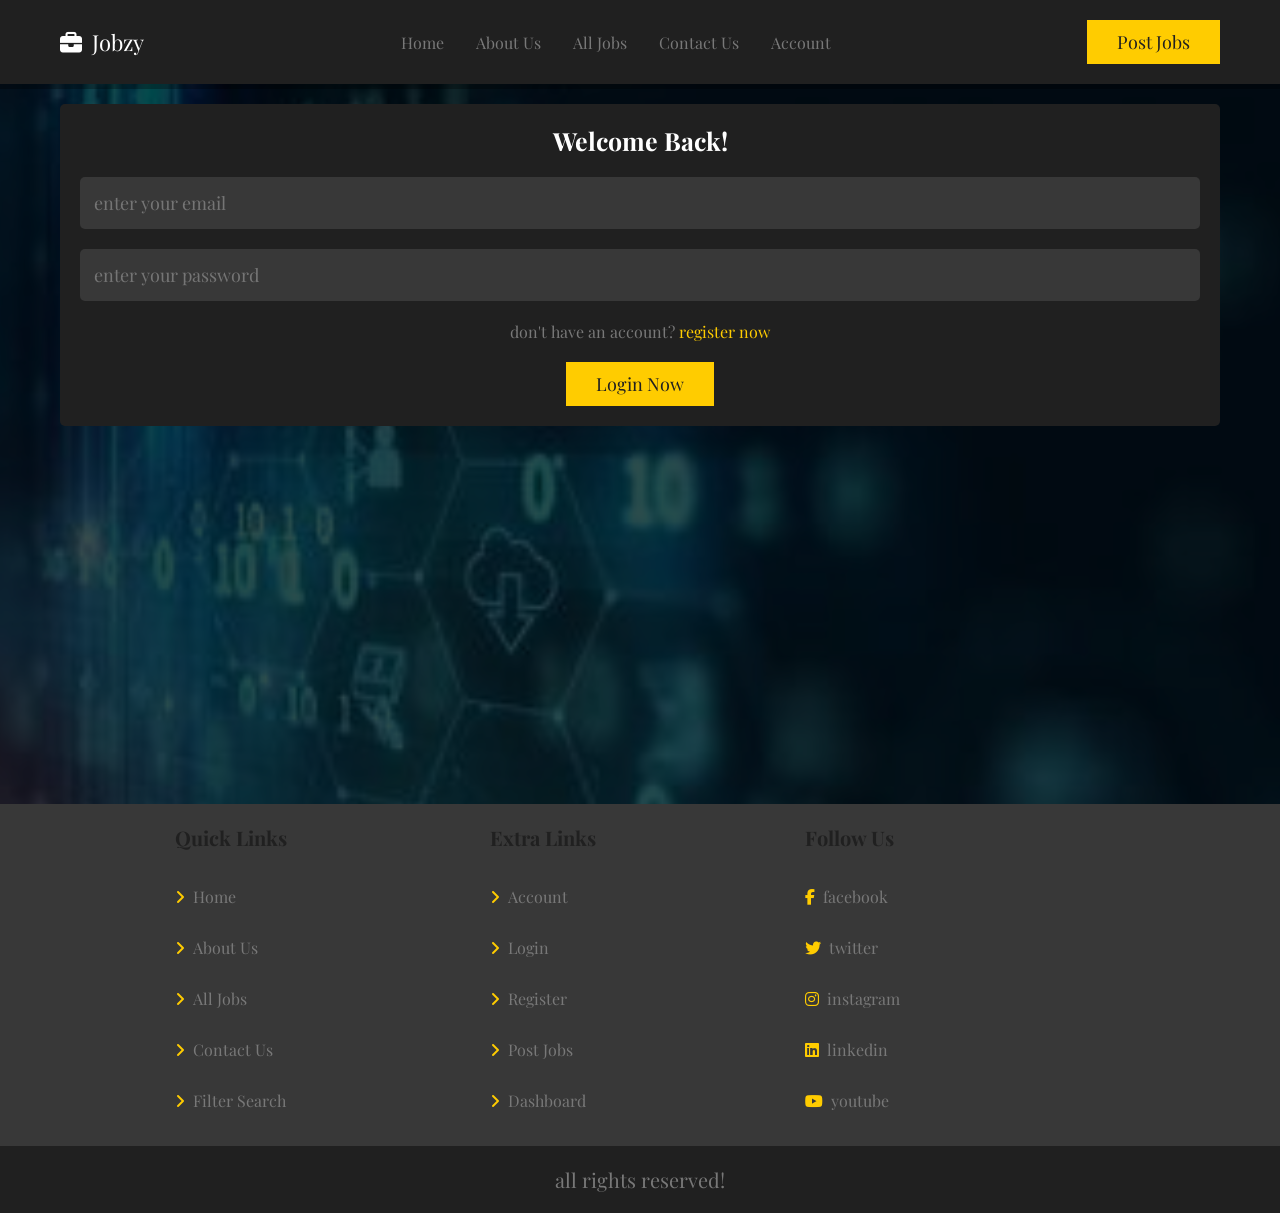
<file: login.html>
<!DOCTYPE html>
<html lang="en">
<head>
  <meta charset="UTF-8">
  <meta name="viewport" content="width=device-width, initial-scale=1.0">
  <title>Login </title>

  <link rel="stylesheet" href="style.css">
</head>
<body>
  <header class="header">
    <section class="flex">
      <div id="menu-btn" class="fas fa-bars-staggered"></div>
      <a href="index.html" class="logo"><i class="fas  fa-briefcase"></i> Jobzy</a>

      <nav class="navbar">
        <a href="index.html">Home</a>
        <a href="about.html">About Us</a>
        <a href="Job.html">All Jobs</a>
        <a href="contact.html">Contact Us</a>
        <a href="login.html">Account</a>

      </nav>

      <a href="post.html" class="btn" style="margin-top: 0;">Post Jobs</a>
    </section>
  </header>
 <div class="account-form-container">
  
  <section class="account-form">
    <form action="" method="post">
      <h3>welcome back!</h3>
      <input type="text" required name="name" maxlength="50" placeholder="enter your email" class="input">
      <input type="password" required name="pass" maxlength="20" placeholder="enter your password" class="input">
      <p>don't have an account? <a href="register.html">register now</a></p>
      <input type="submit" value="login now" name="submit" class="btn">


    </form> 
  </section>

 </div>


















  <footer class="footer">
    <section class="grid">
      <div class="box">
        <h3>quick links</h3>
        <a href="index.html"><i class="fas fa-angle-right"></i>Home</a>
        <a href="about.html"><i class="fas fa-angle-right"></i>About Us</a>
        <a href="Job.html"><i class="fas fa-angle-right"></i>All Jobs</a>
        <a href="contact.html"><i class="fas fa-angle-right"></i>Contact Us</a>
        <a href="#"><i class="fas fa-angle-right"></i>Filter Search</a>

      </div>
      <div class="box">
        <h3>extra links</h3>
       
        <a href="#"><i class="fas fa-angle-right"></i>Account</a>
        <a href="login.html"><i class="fas fa-angle-right"></i>Login</a>
        <a href="register.html"><i class="fas fa-angle-right"></i>Register</a>
        <a href="#"><i class="fas fa-angle-right"></i>Post Jobs</a>
        <a href="#"><i class="fas fa-angle-right"></i>Dashboard</a>

      </div>
    <div class="box">
      <h3>Follow Us</h3>
      <a href="#"><i class="fab fa-facebook-f"></i>facebook</a>
      <a href="#"><i class="fab fa-twitter "></i>twitter</a>
      <a href="#"><i class="fab fa-instagram "></i>instagram</a>
      <a href="#"><i class="fab fa-linkedin"></i>linkedin</a>
      <a href="#"><i class="fab fa-youtube"></i>youtube</a>
    </div>
    </section>
    <div class="credit">
      all rights reserved!   </div>
  </footer>
  <script src="script.js"></script>
</body>
</html>
</file>
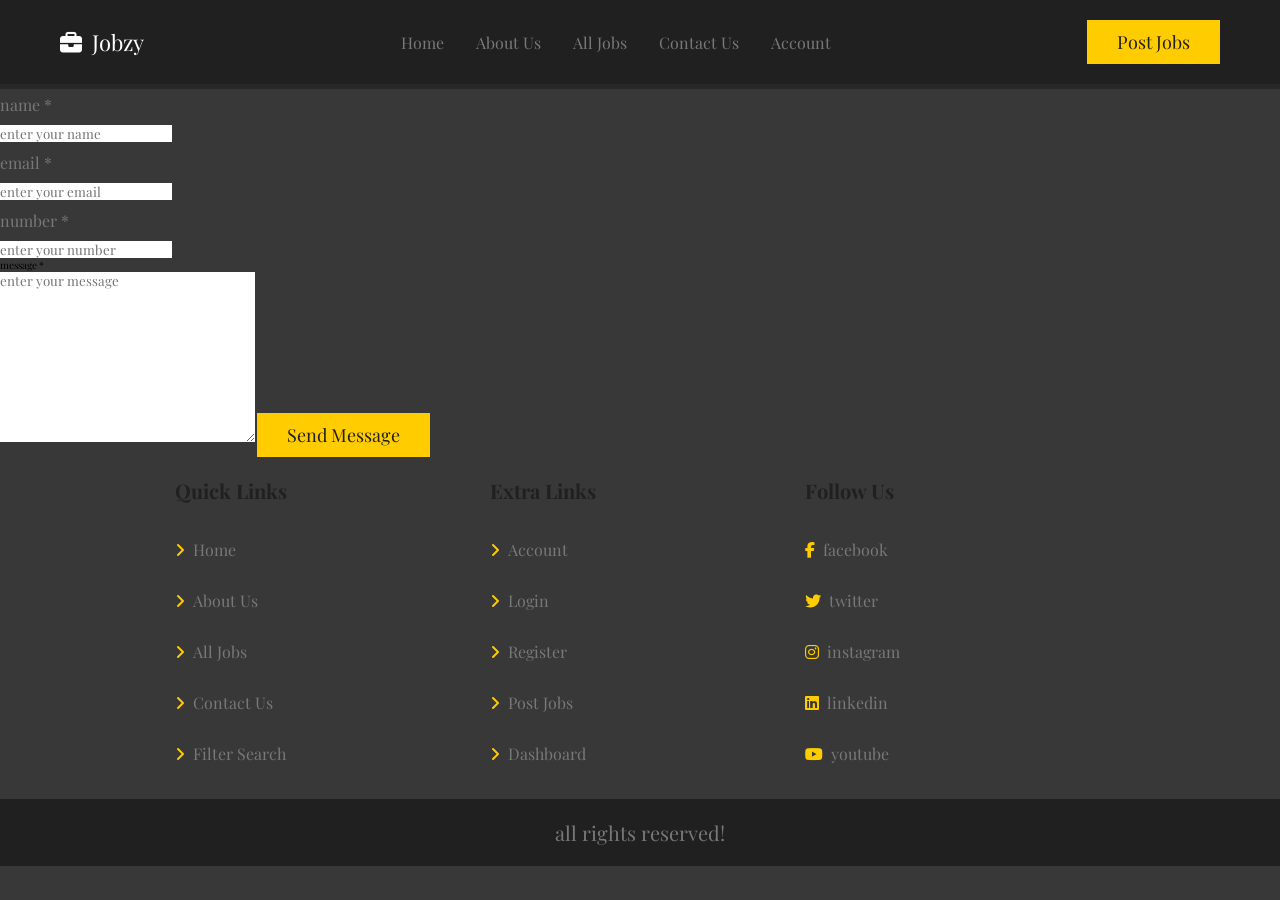
<file: post.html>
<!DOCTYPE html>
<html lang="en">
<head>
  <meta charset="UTF-8">
  <meta name="viewport" content="width=device-width, initial-scale=1.0">
  <title>Home</title>

  <link rel="stylesheet" href="style.css">
</head>
<body>
  <header class="header">
    <section class="flex">
      <div id="menu-btn" class="fas fa-bars-staggered"></div>
      <a href="index.html" class="logo"><i class="fas  fa-briefcase"></i> Jobzy</a>

      <nav class="navbar">
        <a href="index.html">Home</a>
        <a href="about.html">About Us</a>
        <a href="Job.html">All Jobs</a>
        <a href="contact.html">Contact Us</a>
        <a href="login.html">Account</a>

      </nav>

      <a href="post.html" class="btn" style="margin-top: 0;">Post Jobs</a>
    </section>
  </header>
<body>
  <form action="" method="post">
  <div class="flex">
    <div class="box2">
      <p>name <span>*</span></p>
      <input type="text" name="name" required maxlength="20" placeholder="enter your name" class="input">
    </div>
    <div class="box2">
      <p>email <span>*</span></p>
      <input type="text" name="email" required maxlength="50" placeholder="enter your email" class="input">
    </div>
    <div class="box2">
      <p>number <span>*</span></p>
      <input type="text" name="number" required min="0" required max="9999999999" required maxlength="20" placeholder="enter your number" class="input">
    </div>

  </div>
  </form>
  <p>message <span>*</span></p>

  <textarea name="message" class="input" required maxlength="1000" placeholder="enter your message " cols="30" rows="10"></textarea>
  <input type="submit" value="send message" name="send" class="btn">
</body>
  <footer class="footer">
    <section class="grid">
      <div class="box">
        <h3>quick links</h3>
        <a href="index.html"><i class="fas fa-angle-right"></i>Home</a>
        <a href="about.html"><i class="fas fa-angle-right"></i>About Us</a>
        <a href="Job.html"><i class="fas fa-angle-right"></i>All Jobs</a>
        <a href="contact.html"><i class="fas fa-angle-right"></i>Contact Us</a>
        <a href="#"><i class="fas fa-angle-right"></i>Filter Search</a>

      </div>
      <div class="box">
        <h3>extra links</h3>
       
        <a href="#"><i class="fas fa-angle-right"></i>Account</a>
        <a href="login.html"><i class="fas fa-angle-right"></i>Login</a>
        <a href="register.html"><i class="fas fa-angle-right"></i>Register</a>
        <a href="#"><i class="fas fa-angle-right"></i>Post Jobs</a>
        <a href="#"><i class="fas fa-angle-right"></i>Dashboard</a>

      </div>
    <div class="box">
      <h3>Follow Us</h3>
      <a href="#"><i class="fab fa-facebook-f"></i>facebook</a>
      <a href="#"><i class="fab fa-twitter "></i>twitter</a>
      <a href="#"><i class="fab fa-instagram "></i>instagram</a>
      <a href="#"><i class="fab fa-linkedin"></i>linkedin</a>
      <a href="#"><i class="fab fa-youtube"></i>youtube</a>
    </div>
    </section>
    <div class="credit">
      all rights reserved!   </div>
  </footer>
  <script src="script.js"></script>
</body>
</html>
</file>
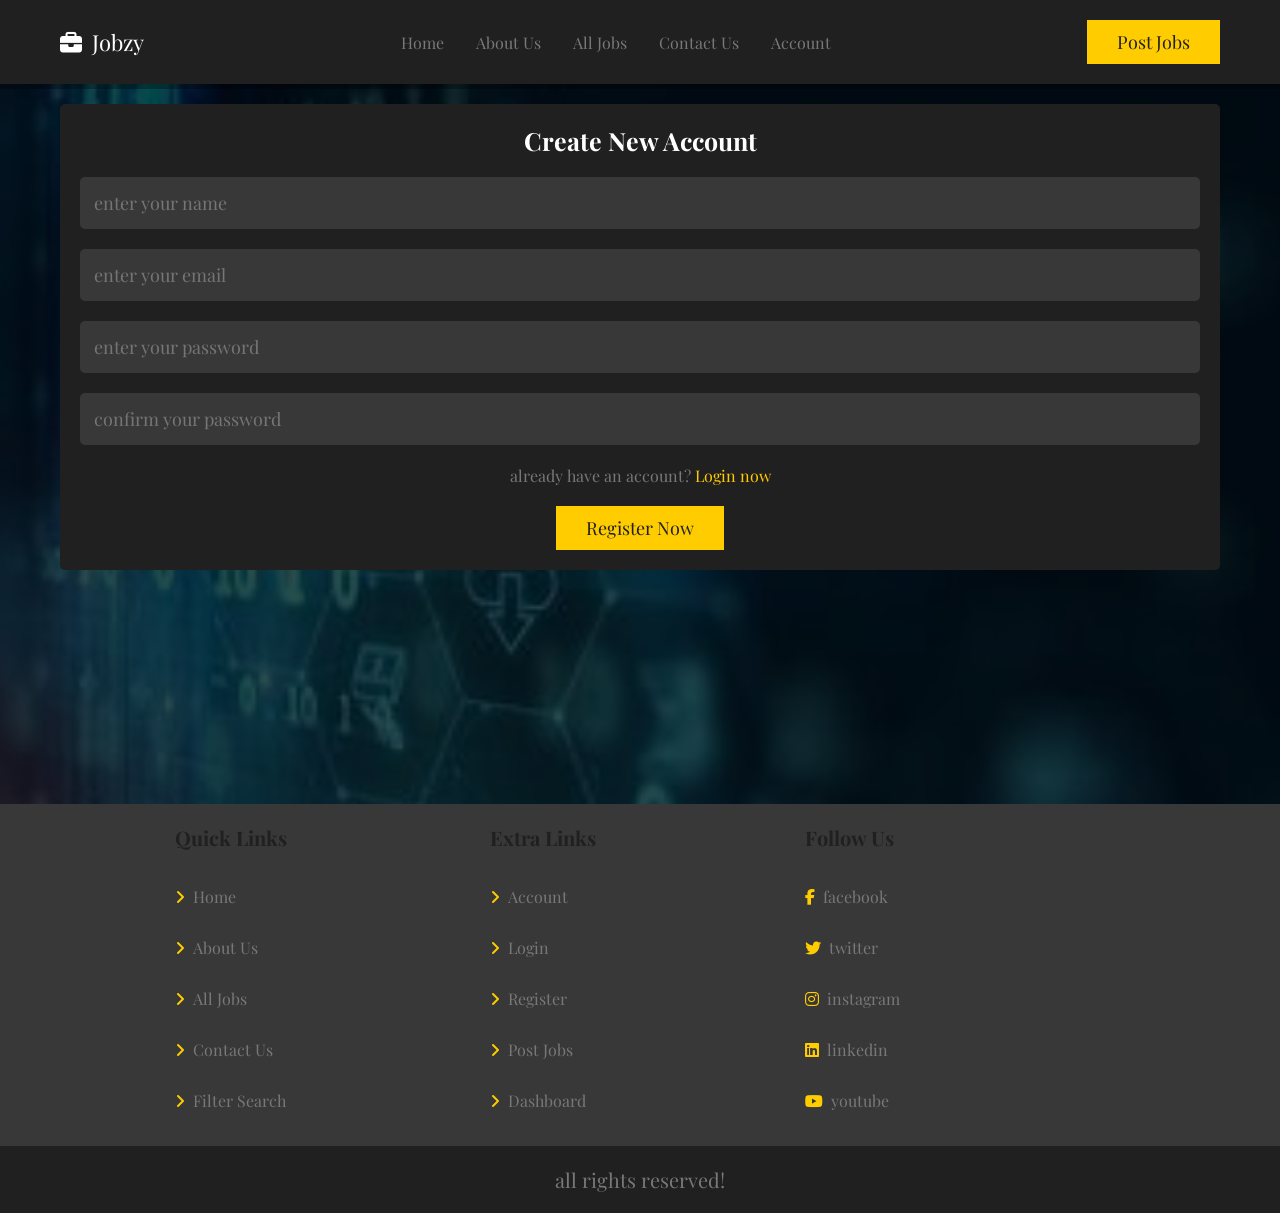
<file: register.html>
<!DOCTYPE html>
<html lang="en">
<head>
  <meta charset="UTF-8">
  <meta name="viewport" content="width=device-width, initial-scale=1.0">
  <title>Register</title>

  <link rel="stylesheet" href="style.css">
</head>
<body>
  <header class="header">
    <section class="flex">
      <div id="menu-btn" class="fas fa-bars-staggered"></div>
      <a href="index.html" class="logo"><i class="fas  fa-briefcase"></i> Jobzy</a>

      <nav class="navbar">
        <a href="index.html">Home</a>
        <a href="about.html">About Us</a>
        <a href="Job.html">All Jobs</a>
        <a href="contact.html">Contact Us</a>
        <a href="login.html">Account</a>

      </nav>

      <a href="post.html" class="btn" style="margin-top: 0;">Post Jobs</a>
    </section>
  </header>


  <div class="account-form-container">
  
    <section class="account-form">
      <form action="" method="post">
        <h3>create new account</h3>
        <input type="text" required name="name" maxlength="50" placeholder="enter your name" class="input">
        <input type="email" required name="name" maxlength="50" placeholder="enter your email" class="input">

        <input type="password" required name="pass" maxlength="20" placeholder="enter your password" class="input">
        <input type="password" required name="c_pass" maxlength="20" placeholder="confirm your password" class="input">

        <p>already have an account? <a href="login.html">Login now</a></p>
        <input type="submit" value="register now" name="submit" class="btn">
  
  
      </form> 
    </section>
  
   </div>
  


















  <footer class="footer">
    <section class="grid">
      <div class="box">
        <h3>quick links</h3>
        <a href="index.html"><i class="fas fa-angle-right"></i>Home</a>
        <a href="about.html"><i class="fas fa-angle-right"></i>About Us</a>
        <a href="Job.html"><i class="fas fa-angle-right"></i>All Jobs</a>
        <a href="contact.html"><i class="fas fa-angle-right"></i>Contact Us</a>
        <a href="#"><i class="fas fa-angle-right"></i>Filter Search</a>

      </div>
      <div class="box">
        <h3>extra links</h3>
       
        <a href="#"><i class="fas fa-angle-right"></i>Account</a>
        <a href="login.html"><i class="fas fa-angle-right"></i>Login</a>
        <a href="register.html"><i class="fas fa-angle-right"></i>Register</a>
        <a href="#"><i class="fas fa-angle-right"></i>Post Jobs</a>
        <a href="#"><i class="fas fa-angle-right"></i>Dashboard</a>

      </div>
    <div class="box">
      <h3>Follow Us</h3>
      <a href="#"><i class="fab fa-facebook-f"></i>facebook</a>
      <a href="#"><i class="fab fa-twitter "></i>twitter</a>
      <a href="#"><i class="fab fa-instagram "></i>instagram</a>
      <a href="#"><i class="fab fa-linkedin"></i>linkedin</a>
      <a href="#"><i class="fab fa-youtube"></i>youtube</a>
    </div>
    </section>
    <div class="credit">
      all rights reserved!   </div>
  </footer>
  <script src="script.js"></script>
</body>
</html>
</file>
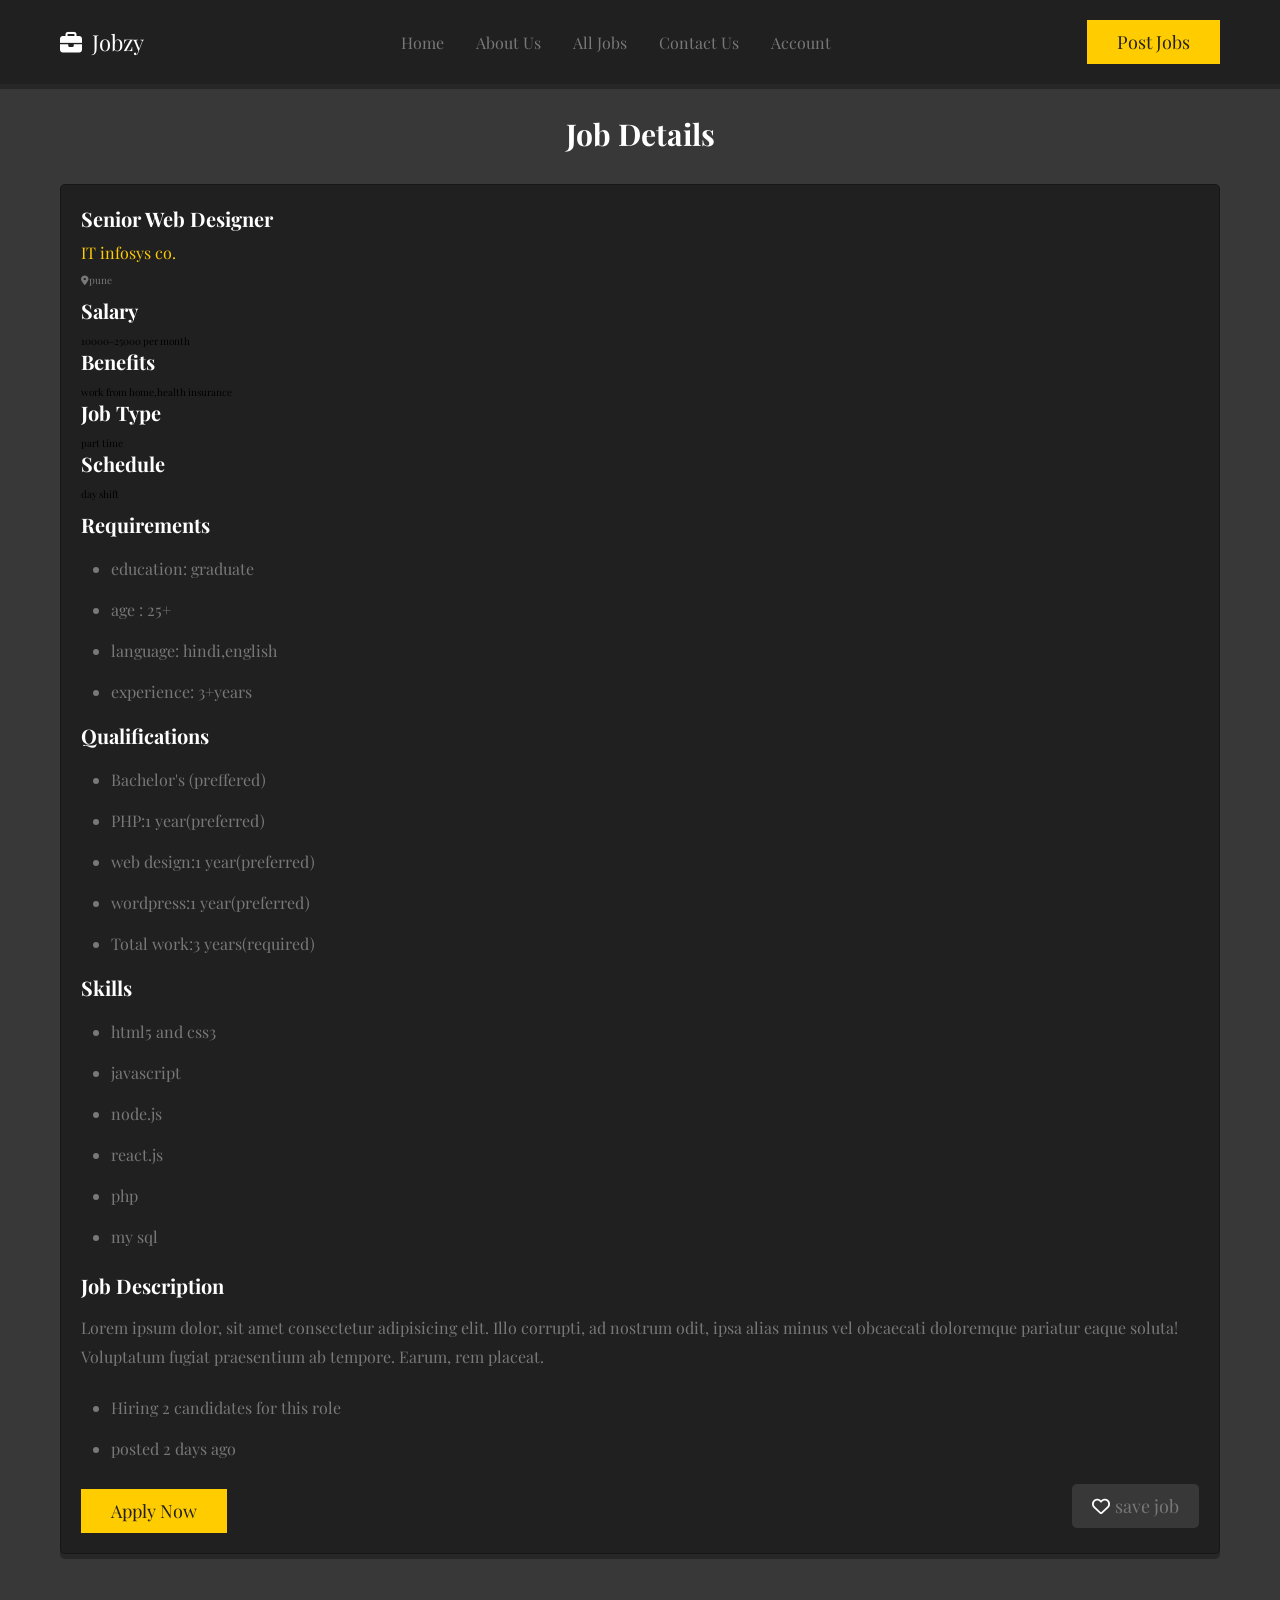
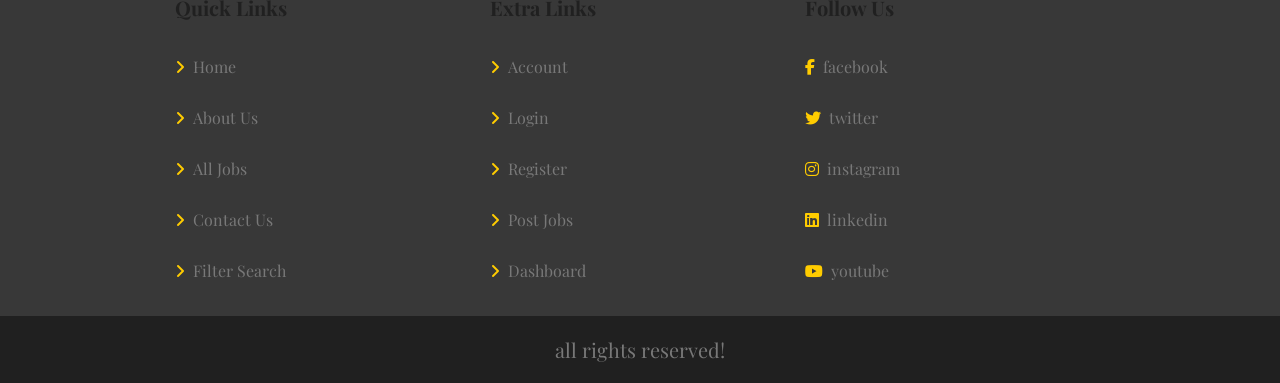
<file: view.html>
<!DOCTYPE html>
<html lang="en">
<head>
  <meta charset="UTF-8">
  <meta name="viewport" content="width=device-width, initial-scale=1.0">
  <title>View Job</title>

  <link rel="stylesheet" href="style.css">
</head>
<body>
  <header class="header">
    <section class="flex">
      <div id="menu-btn" class="fas fa-bars-staggered"></div>
      <a href="index.html" class="logo"><i class="fas  fa-briefcase"></i> Jobzy</a>

      <nav class="navbar">
        <a href="index.html">Home</a>
        <a href="about.html">About Us</a>
        <a href="Job.html">All Jobs</a>
        <a href="contact.html">Contact Us</a>
        <a href="login.html">Account</a>

      </nav>

      <a href="post.html" class="btn" style="margin-top: 0;">Post Jobs</a>
    </section>
  </header>



<section class="job-details">
  <h1 class="heading">job details</h1>
  <div class="details">
    <div class="job-info">
      <h3>senior web designer</h3>
      <a href="company.html">IT infosys co.</a>
      <p><i class="fas fa-map-marker-alt"></i>pune</p>
    </div>
    <div class="basic-details">
      <h3>salary</h3>
      <p>10000-25000 per month</p>
      <h3>benefits</h3>
      <p>work from home,health insurance</p>
      <h3>job type</h3>
      <p>part time</p>
      <h3>schedule</h3>
      <p>day shift</p>
    </div>
    <ul>
      <h3>requirements</h3>
      <li>education: <span>graduate</span></li>
      <li>age : <span>25+</span>
        <li>language: <span>hindi,english</span></li>
        <li>experience: <span>3+years</span></li>
      </li>
    </ul>
    <ul>
      <h3>qualifications</h3>
      <li>Bachelor's (preffered)</li>
      <li>PHP:1 year(preferred) </li>
      <li>web design:1 year(preferred)</li>
      <li>wordpress:1 year(preferred)</li>
      <li>Total work:3 years(required)</li>
    </ul>
    <ul>
      <h3>skills</h3>
      <li>html5 and css3</li>
      <li>javascript</li>
      <li>node.js</li>
      <li>react.js</li>
      <li>php</li>
      <li>my sql</li>
    </ul>
    <div class="description">
      <h3>job description</h3>
      <p>Lorem ipsum dolor, sit amet consectetur adipisicing elit. Illo corrupti, ad nostrum odit, ipsa alias minus vel obcaecati doloremque pariatur eaque soluta! Voluptatum fugiat praesentium ab tempore. Earum, rem placeat.</p>
      <ul>
        <li>Hiring 2 candidates for this role</li>
        <li>posted 2 days ago</li>
      </ul>
    </div>
    <form action="" method="post" class="flex-btn">
      <input type="submit" value="apply now" name="apply" class="btn">
      <button type="submit" class="save"><i class="far fa-heart"></i><span>save job</span></button>
    </form>
  </div>
</section>















  <footer class="footer">
    <section class="grid">
      <div class="box">
        <h3>quick links</h3>
        <a href="index.html"><i class="fas fa-angle-right"></i>Home</a>
        <a href="about.html"><i class="fas fa-angle-right"></i>About Us</a>
        <a href="Job.html"><i class="fas fa-angle-right"></i>All Jobs</a>
        <a href="contact.html"><i class="fas fa-angle-right"></i>Contact Us</a>
        <a href="#"><i class="fas fa-angle-right"></i>Filter Search</a>

      </div>
      <div class="box">
        <h3>extra links</h3>
       
        <a href="#"><i class="fas fa-angle-right"></i>Account</a>
        <a href="login.html"><i class="fas fa-angle-right"></i>Login</a>
        <a href="register.html"><i class="fas fa-angle-right"></i>Register</a>
        <a href="#"><i class="fas fa-angle-right"></i>Post Jobs</a>
        <a href="#"><i class="fas fa-angle-right"></i>Dashboard</a>

      </div>
    <div class="box">
      <h3>Follow Us</h3>
      <a href="#"><i class="fab fa-facebook-f"></i>facebook</a>
      <a href="#"><i class="fab fa-twitter "></i>twitter</a>
      <a href="#"><i class="fab fa-instagram "></i>instagram</a>
      <a href="#"><i class="fab fa-linkedin"></i>linkedin</a>
      <a href="#"><i class="fab fa-youtube"></i>youtube</a>
    </div>
    </section>
    <div class="credit">
    all rights reserved!   </div>
  </footer>
  <script src="script.js"></script>
</body>
</html>
</file>
<file: style.css>
@import url('https://cdnjs.cloudflare.com/ajax/libs/font-awesome/6.5.1/css/all.min.css');

@import url('https://fonts.googleapis.com/css2?family=Playfair+Display:ital,wght@0,400..900;1,400..900&display=swap');

:root{
  --main-color: #ffcc00;
  --light-bg:#383838;
  --black:	#202020;
  --white:#fff;
  --box-shadow:0 .5rem rgba(0,0,0,0.3);
  --border:.1rem solid rgba(0,0,0,.3);
  --light-color:	#787878;
  --red:red;
}

*{
   
  font-family: "Playfair Display", serif;
  margin:0;
  padding:0;
  box-sizing:border-box;
  text-decoration: none;
  outline:none;
  border:none;

}
*::selection{
  background-color: var(--main-color);
  color: var(--white);
}
::-webkit-scrollbar{
  width:.1rem;
  height:.5rem;
}
::-webkit-scrollbar-track{
  background-color: transparent;
}
::-webkit-scrollbar-thumb{
  background-color: var(--main-color);
}
html{
  font-size:62.5%;
  overflow-x:hidden;
  scroll-padding-top:7rem;
  scroll-behavior: smooth;

}
body{
  background-color: var(--light-bg);
}
section{
  padding:2rem;
  margin:0 auto;
  max-width:1200px;
}
.heading{
  text-align: center;
  margin-bottom: 2rem;
  font-size: 3rem;
  color:var(--white);
  text-transform: capitalize;
  padding:1rem 0;
}
.btn{
  display: inline-block;
  margin-top:1rem;
  padding: 1rem 3rem;
  cursor:pointer;
  font-size: 1.8rem;;
  color:var(--black);
  background-color: var(--main-color);
  border: .5rem;
  text-transform: capitalize;
  text-align: center;
}
.btn:hover{
  background-color: var(--white);

}
.flex-btn{
  display: flex;
  align-items: center;
  justify-content: space-between;
 column-gap: 1rem;
 flex-wrap:wrap;
}
.header{
  position:sticky;
  top:0; left:0; right:0;
  background-color: var(--black);
  box-shadow: var(--box-shadow);
  z-index:1000;
}
.header .flex{
  position:relative;
  display: flex;
  align-items:center;
  justify-content: space-between;
}
#menu-btn{
  font-size:2.7rem;
  color:var(--white);
  cursor:pointer;
  display:none;
}
.header .flex .logo{
  font-size:2.2rem;
  color:var(--white)
}
.header .flex .logo i{
  margin-right: .5rem;
  color: var(--white);
}
.header .flex .navbar a{
  display: inline-block;
  padding: 1rem 1.5rem;
  font-size: 1.6rem;
  color:var(--light-color);
  border-radius: .5rem;
  text-transform: capitalize;
}
.header .flex .navbar a:hover{
  background-color: var(--main-color);
  color: var(--white);
}
.home-container{
  background: url('th.jpeg'),rgba(0,0,0,0.7) no-repeat;
  background-size: cover;
  background-position: center;
  background-attachment: fixed;
  background-blend-mode: color;
}
.home-container .home{
  min-height:80vh;
  display:flex;
  align-items: center;
  justify-content: center;
}
.home-container .home form{
  background-color: var(--black);
  width: 50rem;
  border-radius: 0.5rem;
  padding: 2rem;
  text-align: center;
}
.home-container .home form h3{
  font-size: 2.5rem;
  color: var(--white);
  margin-bottom: 1rem;
  text-transform: capitalize;
}
.home-container .home form p{
  text-align: left;
  font-size: 1.6rem;
  color: var(--light-color);
  padding-top: 1rem;

}
.home-container .home form p span{
  color: var(--red);
}
.home-container .home form .input{
  width: 100%;
  border-radius: 0.5rem;
  margin:1rem 0;
  background-color: var(--light-bg);
  padding: 1.4rem;
  font-size: 1.8rem;
  color: var(--white);
}
.category .box-container{
  display: grid;
  grid-template-columns: repeat(auto-fit,25rem);
  justify-content: center;
  align-items: flex-start;
  gap:1.5rem;
}
.category .box-container .box{
  border-radius: 0.5rem;
  box-shadow: var(--box-shadow);
  border: var(--border);
  padding: 2rem ;
  background: var(--black);
  display: flex;
  align-items: center;
  gap: 1rem;
}
.category .box-container .box i{
  height:4.5rem;
  width:5rem;
  line-height:4.5rem;
  font-size:1.8rem;
  color:var(--white);
  border-radius: 0.5rem;
  background-color: var(--light-bg);
  text-align: center;
}
.category .box-container .box h3{
  font-size: 1.8rem;
  text-transform: capitalize;
  color:var(--white);
  padding-bottom: 0.4rem;
}
.category .box-container .box span{
  color: var(--light-color);
  font-size: 1.6rem;

}
.category .box-container .box:hover{
  background-color: var(--white);
}
.category .box-container .box:hover h3{
  color: var(--black);
}
.category .box-container .box:hover span{
  color: var(--black);
}
.category .box-container .box:hover i{
  color:var(--white);
  background-color: var(--black);
}

.jobs-container .box-container{
  display: grid;
  grid-template-columns: repeat(auto-fit,35rem);
  gap:1.5rem;
  align-items:flex-start;
  justify-content: center;

}
.jobs-container .box-container .box{
  background-color: var(--black);
  border-radius: 0.5rem;
  padding: 2rem;
  box-shadow: var(--box-shadow);
  overflow-x: hidden;
}

.jobs-container .box-container .box .company{
  display: flex;
  align-items: center;
  gap:1.5rem;
}

.jobs-container .box-container .box .company img{
  height:6rem;
  width:6rem;
  object-fit: contain;
  margin-bottom: 1.5rem;
}
.jobs-container .box-container .box .company h3{
  font-size: 1.8rem;
  color:var(--white);
  text-overflow: ellipsis;
  overflow-x: hidden;
  text-transform: capitalize;
  padding-bottom: 0.3rem;
}
.jobs-container .box-container .box .company p{
  color: var(--light-color);
  font-size: 1.6rem;;
}

.jobs-container .box-container .box .location{
  padding: 0.7rem 0;
  font-size: 1.6rem;
  color:var(--light-color);
}
.jobs-container .box-container .box .location i{
  margin-right: 0.3rem;
  color:var(--main-color);
}
.jobs-container .box-container .box .job-title{
  font-size: 2rem;
  color:var(--white);
  text-transform: capitalize;
  text-overflow: ellipsis;
  overflow-x: hidden;
}
.jobs-container .box-container .box .tags{
  display: flex;
  flex-wrap: wrap;
  gap:1rem;
  margin: 1rem 0;
}

.jobs-container .box-container .box .tags p{
  padding: 1.2rem;
  border-radius: 0.5rem;
  background-color: var(--light-bg);
  font-size: 1.6rem;
  color:var(--light-color);
}
.jobs-container .box-container .box .tags p i{
  margin-right: 0.5rem;
  color:var(--white);
}
.jobs-container .box-container .box .fa-heart{
  background-color:var(--light-bg);
  border-radius:0.5rem;
  color:var(--light-color);
  font-size: 1.8rem;
  cursor: pointer;
  height:4rem;
  width:4.5rem;
  line-height:4rem;
}
.jobs-container .box-container .box .fa-heart:hover{
  background-color: var(--white);
  color:var(--black);
}
.about img{
  width:100%;
  margin-bottom:1.5rem;
}
.about .box{
  background-color: var(--black);
  border-radius: 0.5rem;
  border:var(--border);
  padding: 2rem;
  box-shadow:var(--box-shadow);
}
.about .box h3{
  font-size: 2rem;
  color:var(--white);
  margin-bottom: 1rem;
  text-transform: capitalize;
 
}
.about .box p{
  padding:1rem 0;
  line-height:1.8;
  color:var(--light-color);
  font-size: 1.6rem;

}
.section-title{
  border-top: 1rem solid var(--main-color);
  border-bottom: 1rem solid var(--main-color);
  background-color: var(--white);
  color:var(--black);
  text-align: center;
  padding:6rem 2rem;
  font-size: 5rem;
  text-transform: capitalize;
}

.reviews .box-container{ 
  display:grid;
  grid-template-columns: repeat(auto-fit,35rem);
  align-items:flex-start;
  justify-content: center;
}

.reviews .box-container .box{
  background-color: var(--white);
  box-shadow: var(--box-shadow);
  border: var(--border);
  border-radius: 0.5rem;
  padding: 2rem;
}
.reviews .box-container .box .stars{
  margin-bottom: 1.5rem;

}
.reviews .box-container .box .stars i{
  color:var(--main-color);
  font-size: 1.8rem;
}
.reviews .box-container .box .stars .title{
  font-size: 2rem;
  color:var(--white);
  text-align: right;
  text-transform: capitalize;
}
.reviews .box-container .box  p{
  text-align: right;
  font-size: 1.6rem;
  color: var(--light-color);
  padding:1rem 0;
  line-height: 1.8;
}
.reviews .box-container .box .user{
  display:flex;
  gap:1.5rem;
  margin-top: 1rem;
  align-items: center;
}
.reviews .box-container .box .user img{
  height:6rem;
  width:6rem;
  border-radius: 50%;
  object-fit: cover;

}
.reviews .box-container .box .user h3{
  font-size: 2rem;
  color:var(--white);
  margin-bottom: 0.5rem;
  text-transform: capitalize;
}
.reviews .box-container .box .user span{
  color:var(--light-color);
  font-size: 1.6rem;

}


.job-filter form{
  background-color: var(--black);
  box-shadow: var(--box-shadow);
  border: var(--border);
  border-radius: 0.5rem;
  padding: 2rem; 
}
.job-filter form .flex{
  display: flex;
  flex-wrap: wrap;
  column-gap: 1rem;
}
.job-filter form .flex .box{
  flex: 1 1 40rem;

}
.job-filter form .flex .box p{
  font-size: 1.6rem;
  color:var(--light-color);
}
.job-filter form .flex .box p span{
  color:var(--red);
}
.job-filter form .flex .box .input{
  width:100%;
  border-radius: 0.5rem;
  padding: 1.4rem;
  color: var(--white);
  margin: 1rem 0;
  background-color: var(--light-bg);
  font-size: 1.8rem;
}
.job-filter   .dropdown-container{
  margin-top: 1rem;
  display: flex;
  flex-wrap: wrap;
  gap:1rem;
}
.job-filter .dropdown-container .dropdown{
  flex:1 1 20rem;
  position:relative;

}
.job-filter  .dropdown-container .dropdown .output{
  width:100%;
  background: var(--light-bg);
  border-radius: 0.5rem;
  padding:1.4rem;
  font-size: 1.8rem;
  color:var(--white);
  text-align: center;
  user-select:none;
}
.job-filter  .dropdown-container .dropdown .output:placeholder-shown{
  text-transform: capitalize;
  cursor:pointer;


}
.job-filter  .dropdown-container .dropdown .lists{
  position:absolute;
  top:100%;
  left:0;
  right:0;
  background-color: var(black);
  padding:1rem;
  border-radius: 0.5rem;
  background-color: var(--black);
  box-shadow: var(--box-shadow);
  border: var(--border);
  z-index: 10;
  transition: .2s linear;
  transform: scaleY(0);
  transform-origin: top;
}
.job-filter  .dropdown-container .dropdown .lists .items{
  padding: 1.2rem 1.4rem;
  border-radius: 0.5rem;
  font-size: 1.8rem;
  color:var(--white);
  cursor: pointer;
}
.job-filter  .dropdown-container .dropdown .lists .items:hover{
  background-color: var(--light-bg);

}
.job-filter  .dropdown-container .dropdown .list:hover,
.job-filter  .dropdown-container .dropdown:hover .lists,
.job-filter  .dropdown-container .dropdown .output:focus + .lists,
.job-filter  .dropdown-container .dropdown .output:focus-within + .lists{
  transform: scaleY(1);
  transition: .1s linear;
}

.job-details .details{
  background: var(--black);
  border-radius: 0.5rem;
  border:var(--border);
  padding:2rem;
  box-shadow: var(--box-shadow);
  overflow-x: hidden;
}
.job-details .details h3{
  margin-bottom: 1rem;
  font-size: 2rem;
  color:var(--white);
  text-transform: capitalize;
  overflow-x: hidden;
  text-overflow: ellipsis;
}
.job-details .details .job-info a{
  display: block;
  font-size: 1.6rem;
  color:var(--main-color);

}
.job-details .details .job-info a:hover{
  text-decoration: underline;
}
.job-details .details .job-info p{
  padding:1rem 0;
  font-size: 1,6rem;
  color:var(--light-color);

}
.job-details .details .job-details{
  background-color: var(--light-bg);
  margin: 1.5rem 0;
  border-radius: 0.5rem;
  padding: 2rem;
  padding-bottom: 0;
}
.job-details .details .job-details p{
  color:var(--light-color);
  padding-bottom:2rem ;
  font-size: 1.6rem;
}
.job-details .details ul {
  margin:1rem 0;

}
.job-details .details ul li{
  padding:1rem 0;
  font-size: 1.6rem;
  color:var(--light-color);
  margin-left: 3rem;
}
.job-details .details .description{
  margin-top: 1.5rem;
}
.job-details .details .description p{
  font-size: 1.6rem;
  color: var(--light-color);
  line-height: 1.8;
  padding:0.5rem 0;
}
.job-details .details .save{
  background-color: var(--light-bg);
  border-radius: 0.5rem;
  padding:1rem 2rem;
  cursor:pointer;
  font-size: 1.8rem;
}
.job-details .details .save:hover{
  background-color: var(--white);
}
.job-details .details .save i{
  margin-right: 0.5rem;
  color:var(--white);
}
.job-details .details .save span{
  color: var(--light-color);
}
.job-details .details .save:hover i{
  color: var(--black);
}

.job-details .details .save:hover span{
  color: var(--black);
}

.view-company .details{
  background-color: var(--black);
  box-shadow: var(--box-shadow);
  border: var(--border);
  border-radius: 0.5rem;
  background-color: var(--black);
  padding:2rem;
}

.view-company .details .info{
  max-width: 30rem;
  margin: 0 auto;
  border-radius: 0.5rem;
  background-color: var(--light-bg);
  padding:3rem 2rem;
  text-align: center;
  margin-bottom: 2rem;
}

.view-company .details .info img{
  height:10rem;
  width:10rem;
  object-fit: contain;
  margin-bottom: 1rem;
}

.view-company .details .info h3{
  padding: 1.5rem 0;
  font-size: 2rem;
  color:var(--white);
}
.view-company .details .info p{
  font-size: 1.6rem;
  color:var(--light-color);
}
.view-company .details .description h3{
  font-size: 2rem;
  color:var(--white);
  padding:1rem 0;
  text-transform: capitalize;
}
.view-company .details .description p{
  padding:0.5rem 0;
  font-size: 1.6rem;
  color:var(--light-color);
  line-height: 1.8;
}

.view-company .details ul li{
  margin-left: 3rem;
  font-size: 1.6rem;
  color:var(--light-color);
  padding-top: 1.5rem;
}

.contact .box-container{
  display:grid;
  grid-template-columns: repeat(auto-fit,30rem);
  gap:1.5rem;
  align-items: flex-start;
  justify-content: center;
}

.contact .box-container .box{
  background-color: var(--black);
  border:var(--border);
  border-radius: 0.5rem;
  box-shadow: var(--box-shadow);
  padding:3rem 2rem;
  text-align: center;
}
.contact .box-container .box i{
  height: 4.5rem;
  width:5rem;
  line-height: 4.5rem;
  font-size: 2rem;
  color:var(--white);
  background-color: var(--light-bg);
  border-radius: 0.5rem;
  margin-bottom: 1rem;
}
.contact .box-container .box a{
  display: block;
  padding-top: 0.5rem;
  font-size: 1.6rem;
  color:var(--light-color);
  line-height: 1.5;
}
.contact form{
  margin-top: 2rem;
  background-color: var(--black);
  border:var(--border);
  border-radius: 0.5rem;
  box-shadow: var(--box-shadow);
  padding: 2rem;
  text-align: center;
}
.contact form h3{
  font-size: 2.5rem;
  color:var(--white);
  text-transform: capitalize ;
  margin-bottom: 1rem;
}
.contact form .flex{
  display: flex;
  flex-wrap: wrap;
  column-gap: 1rem;
}
.contact form .flex .box{
  flex:1 1 40rem;
}
.contact form .input{
  width:100%;
  border-radius: 0.5rem;
  padding:1.4rem;
  color:var(--white);
  font-size: 1.8rem;
  background-color: var(--light-bg);
  margin: 1rem 0;
}
.contact form p{
  text-align: left;
  font-size: 1.6rem;
  padding-top: 1rem;
  color:var(--light-color);

}
.contact form p span{
  color: var(red);
}
.contact form textarea{
  height:15rem;
  resize: none;
}

.account-form-container{
  background: url('bg.jpeg'),rgba(0,0,0,0.7) no-repeat;
  background-size: cover;
  background-position: center;
  background-attachment: fixed;
  background-blend-mode: color;
}
.account-form-container .account-form{
  min-height: 80vh;
  font-display: flex;
  align-items: center;
  justify-content: center;
}
.account-form-container .account-form form{
  background-color: var(--black);
  border-radius: 0.5rem;
  padding: 2rem;
  text-align: center;
}

.account-form-container .account-form form h3{
  font-size: 2.5rem;
  color: var(--white);
  text-transform: capitalize;
  margin-bottom: 1rem;
}
.account-form-container .account-form form .input{
  width:100%;
  margin: 1rem 0;
  font-size: 1.8rem;
  padding: 1.4rem;
  background-color: var(--light-bg);
  border-radius: 0.5rem;
}

.account-form-container .account-form form p{
  padding:1rem 0;
  font-size: 1.6rem;
  color: var(--light-color);
}

.account-form-container .account-form form p a{
  color: var(--main-color);
}
.account-form-container .account-form form p a:hover{
  color: var(--white);
  text-decoration: underline;
}
.box2 p{ 
  padding:1rem 0;
  font-size: 1.6rem;
  color: var(--light-color);
}
.footer .grid{
  display:grid;
  grid-template-columns: repeat(auto-fit,30rem);
  gap:1.5rem;
  justify-content:center;
  align-items:flex-start;
}
.footer .grid .box h3{
  font-size:2rem;
  color:var(--black);
  margin-bottom: 1rem;
  padding-bottom: 1rem;
  text-transform: capitalize;
  
}
.footer .grid .box a i{
  color:var(--main-color);
  margin-right:0.8rem;
  transition: 0.2s linear;
}
.footer .grid .box a{
  display:block;
  padding: 1.5rem 0;
  font-size:1.6rem;
  color:var(--light-color);
}
.footer .grid .box a:hover i{
  margin-right: 2rem;
}
.footer  .credit{
  text-align: center;
  padding:2rem;
  background-color: var(--black);
  font-size: 2rem;
  color:var(--light-color);
}
.footer .credit span{
  color:var(--main-color);
}






@media (max-width:991px){
  html{
    font-size: 55%;
  }
  .section-title{
  font-size: 5rem;
  }
}
@media (max-width:768px){
 #menu-btn{
  display: inline-block;
 }

 .header .flex .navbar{
  position: absolute;
  top:99%;left:0; right:0;
  border-top: var(--border);
  background-color: var(--black);
  padding: 1rem .5rem;
  clip-path: polygon(0 0, 100% 0, 100% 0, 0 0);
  transition: .2s linear;
 }
 .header .flex .navbar.active{
  clip-path: polygon(0 0, 100% 0, 100% 100%, 0 100%);

 }
 .header .flex .navbar a{
  display: block;
  padding: 1rem 2rem;
 }
 .container .box-container{
  grid-template-columns: repeat(auto-fit,16.5rem);
 }
 .container .box-container .box{
  flex-flow: column;
  text-align: center;
 }
  .section-title{
  font-size: 4rem;
  }
}
@media (max-width:450px){
  html{
    font-size: 50%;
  }
   .section-title{
  font-size: 3rem;
  }
}
</file>
